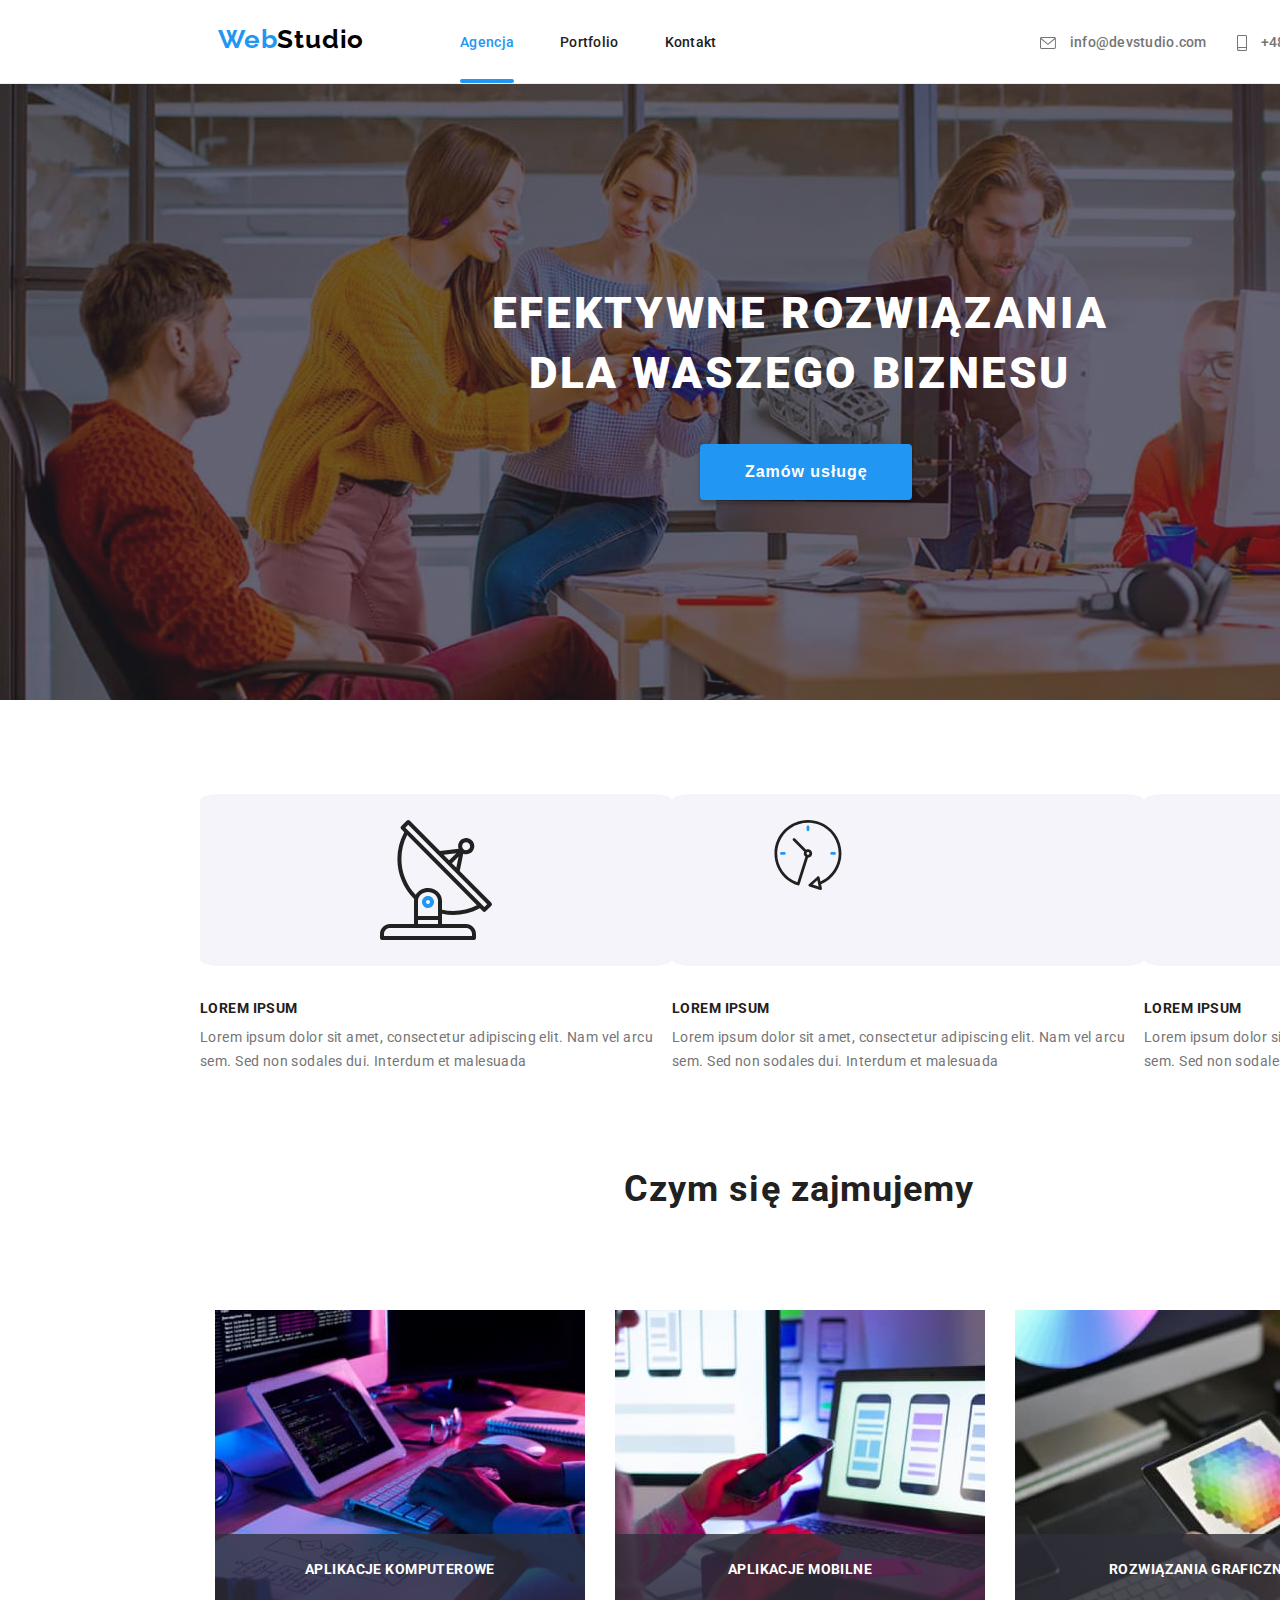
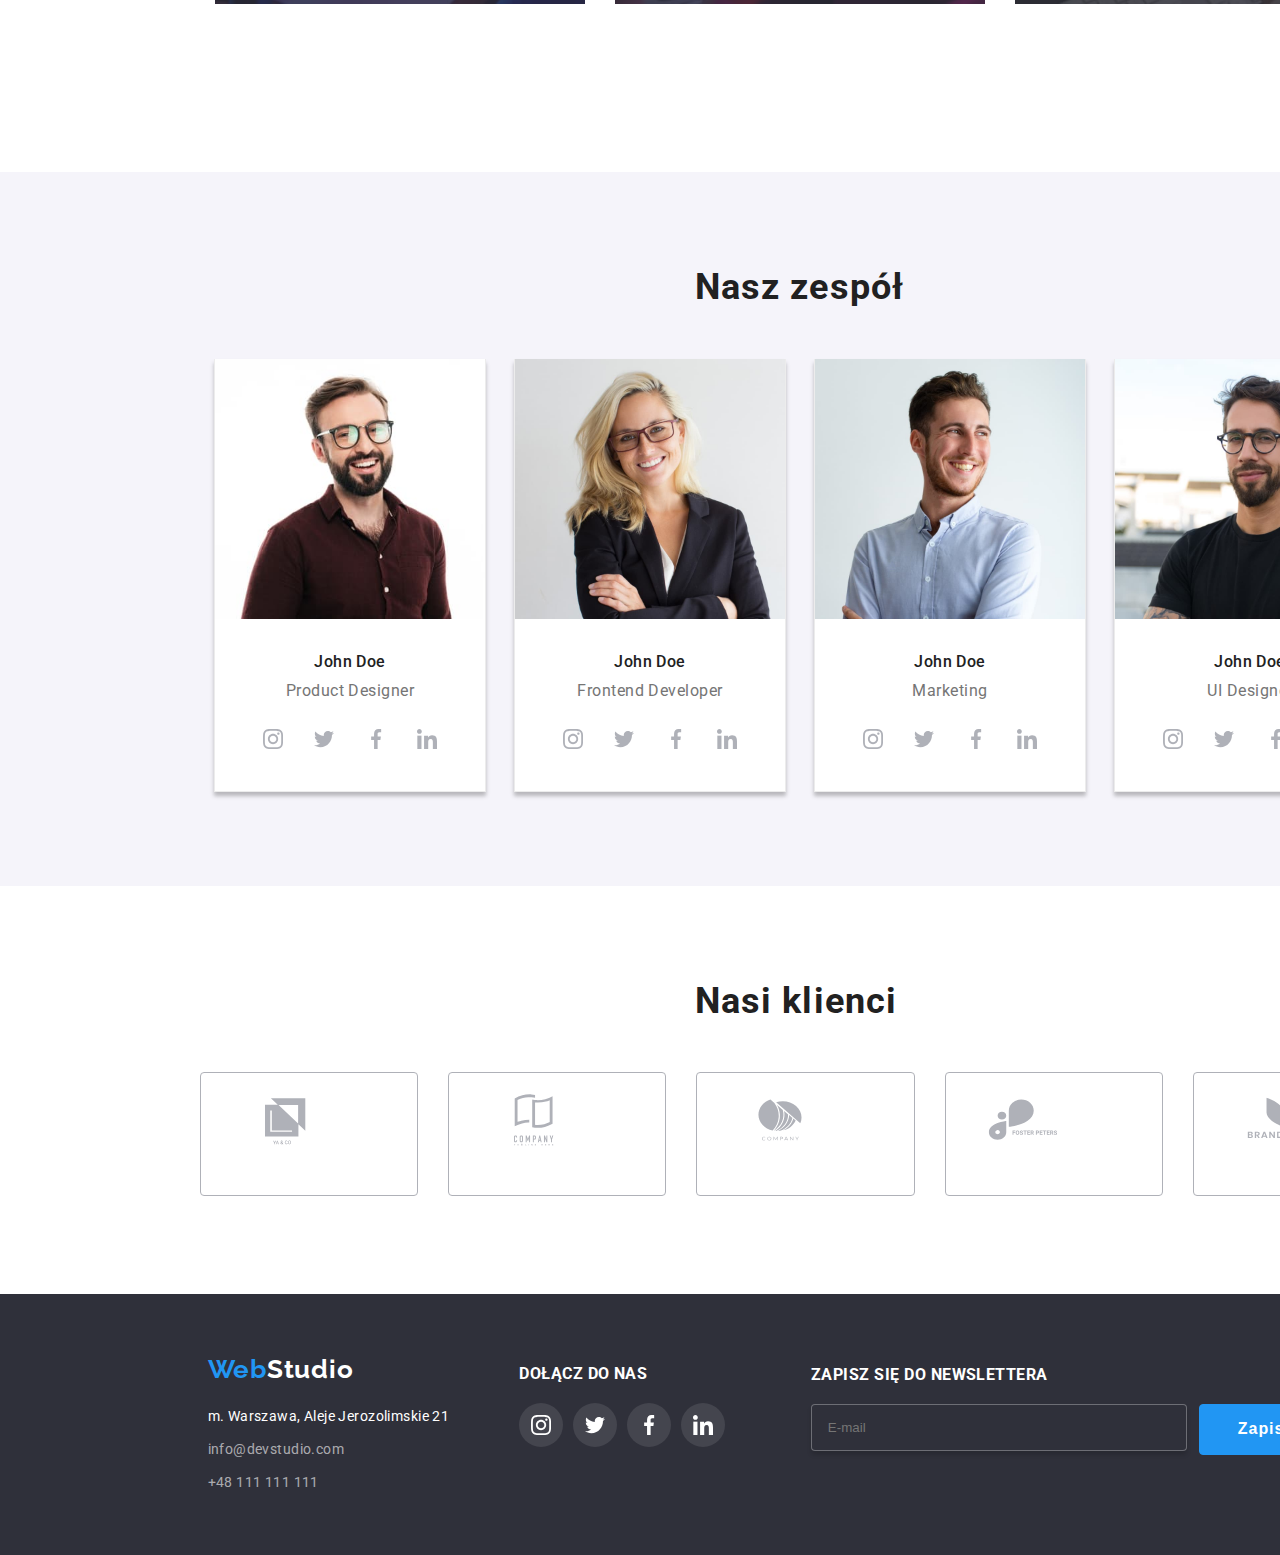
<file: index.html>
<!DOCTYPE html>
<html lang="pl">
  <head>
    <title>Studio</title>
    <link
      rel="stylesheet"
      href="https://cdnjs.cloudflare.com/ajax/libs/modern-normalize/1.1.0/modern-normalize.min.css"
      integrity="sha512-wpPYUAdjBVSE4KJnH1VR1HeZfpl1ub8YT/NKx4PuQ5NmX2tKuGu6U/JRp5y+Y8XG2tV+wKQpNHVUX03MfMFn9Q=="
      crossorigin="anonymous"
      referrerpolicy="no-referrer"
    />
    <link rel="preconnect" href="https://fonts.googleapis.com" />
    <link rel="preconnect" href="https://fonts.gstatic.com" crossorigin />
    <link
      href="https://fonts.googleapis.com/css2?family=Raleway:wght@700&family=Roboto:wght@400;500;700;900&display=swap"
      rel="stylesheet"
    />
    <link rel="stylesheet" href="css/styles.css" />
  </head>
  <body>
    <!-- header -->
    <header class="top">
      <a href="index.html" class="logo"
        ><span class="logo-anterior">Web</span><span class="logo-posterior">Studio</span></a
      >
      <nav>
        <ul class="navigation">
          <li class="active"><a href="index.html">Agencja</a></li>
          <li><a href="portfolio.html">Portfolio</a></li>
          <li><a href="#">Kontakt</a></li>
        </ul>
      </nav>
      <aside class="contact">
        <ul class="contact-botons">
          <li class="icon-and-link">
            <svg width="16px" height="12px">
              <use href="./images/icons.svg#icon-envelope"></use>
            </svg>
            <a class="mail" href="mailto:info@devstidio.com">info@devstudio.com</a>
          </li>
          <li class="icon-and-link">
            <svg width="10px" height="16px">
              <use href="./images/icons.svg#icon-smartphone"></use>
            </svg>
            <a href="tel:+48111111111">+48 111 111 111</a>
          </li>
        </ul>
      </aside>
    </header>

    <!-- header end-->

    <!-- main -->

    <main>
      <!-- main title -->
      <section class="header section">
        <div class="container">
          <h1 class="slogan">efektywne rozwiązania dla waszego biznesu</h1>
          <button data-modal-open type="button" class="click-to-order">Zamów usługę</button>
        </div>
      </section>
      <!-- advantages -->
      <section class="section">
        <div class="container">
          <ul class="adventages">
            <li>
              <svg class="advantages-icon">
                <use href="./images/icons.svg#icon-antenna"></use>
              </svg>
              <h3>LOREM IPSUM</h3>
              <p>
                Lorem ipsum dolor sit amet, consectetur adipiscing elit. Nam vel arcu sem. Sed non
                sodales dui. Interdum et malesuada
              </p>
            </li>
            <li>
              <svg class="advantages-icon">
                <use height="70px" width="70px" href="./images/icons.svg#icon-clock"></use>
              </svg>
              <h3>LOREM IPSUM</h3>
              <p>
                Lorem ipsum dolor sit amet, consectetur adipiscing elit. Nam vel arcu sem. Sed non
                sodales dui. Interdum et malesuada
              </p>
            </li>
            <li>
              <svg class="advantages-icon">
                <use href="./images/icons.svg#icon-diagram"></use>
              </svg>
              <h3>LOREM IPSUM</h3>
              <p>
                Lorem ipsum dolor sit amet, consectetur adipiscing elit. Nam vel arcu sem. Sed non
                sodales dui. Interdum et malesuada
              </p>
            </li>
            <li>
              <svg class="advantages-icon">
                <use href="./images/icons.svg#icon-astronaut"></use>
              </svg>
              <h3>LOREM IPSUM</h3>
              <p>
                Lorem ipsum dolor sit amet, consectetur adipiscing elit. Nam vel arcu sem. Sed non
                sodales dui. Interdum et malesuada
              </p>
            </li>
          </ul>

          <!-- what do we do -->

          <h2 class="what-do-we-do">Czym się zajmujemy</h2>
          <ul class="what-do-we-do-list">
            <li>
              <img
                width="370"
                height="294"
                src="images/boxone.jpg"
                alt="photo of a person typing on a keyboard"
              />
              <h3>Aplikacje komputerowe</h3>
            </li>
            <li>
              <img
                width="370"
                height="294"
                src="images/boxtwo.jpg"
                alt="a person holding a mobile phone and searching for mobile phones on a laptop"
              />
              <h3>Aplikacje mobilne</h3>
            </li>
            <li>
              <img
                width="370"
                height="294"
                src="images/boxthree.jpg"
                alt="a person choosing colors on a tablet"
              />
              <h3>Rozwiązania graficzne</h3>
            </li>
          </ul>
        </div>
      </section>

      <!-- our team -->

      <section class="our-team section">
        <div class="container">
          <h2 class="our-team-title">Nasz zespół</h2>
          <ul class="our-team-list">
            <li>
              <figure>
                <img
                  width="270"
                  height="260"
                  src="images/imgteamcardone.jpg"
                  alt="John Doe's picture"
                />
                <figcaption class="team-member">
                  <h3>John Doe</h3>
                  <span>Product Designer</span>
                </figcaption>
                <ul class="social-media-list">
                  <li>
                    <svg width="20px" height="20px">
                      <use href="./images/icons.svg#icon-instagram"></use>
                    </svg>
                  </li>
                  <li>
                    <svg width="20px" height="20px">
                      <use href="./images/icons.svg#icon-twitter"></use>
                    </svg>
                  </li>
                  <li>
                    <svg width="20px" height="20px">
                      <use href="./images/icons.svg#icon-facebook"></use>
                    </svg>
                  </li>
                  <li>
                    <svg width="20px" height="20px">
                      <use href="./images/icons.svg#icon-linkedin"></use>
                    </svg>
                  </li>
                </ul>
              </figure>
            </li>
            <li>
              <figure>
                <img
                  width="270"
                  height="260"
                  src="images/imgteamcardtwo.jpg"
                  alt="John Doe's picture"
                />
                <figcaption class="team-member">
                  <h3>John Doe</h3>
                  <span>Frontend Developer</span>
                </figcaption>
                <ul class="social-media-list">
                  <li>
                    <svg width="20px" height="20px">
                      <use href="./images/icons.svg#icon-instagram"></use>
                    </svg>
                  </li>
                  <li>
                    <svg width="20px" height="20px">
                      <use href="./images/icons.svg#icon-twitter"></use>
                    </svg>
                  </li>
                  <li>
                    <svg width="20px" height="20px">
                      <use href="./images/icons.svg#icon-facebook"></use>
                    </svg>
                  </li>
                  <li>
                    <svg width="20px" height="20px">
                      <use href="./images/icons.svg#icon-linkedin"></use>
                    </svg>
                  </li>
                </ul>
              </figure>
            </li>
            <li>
              <figure>
                <img
                  width="270"
                  height="260"
                  src="images/imgteamcardthree.jpg"
                  alt="John Doe's picture"
                />
                <figcaption class="team-member">
                  <h3>John Doe</h3>
                  <span>Marketing</span>
                </figcaption>
                <ul class="social-media-list">
                  <li>
                    <svg width="20px" height="20px">
                      <use href="./images/icons.svg#icon-instagram"></use>
                    </svg>
                  </li>
                  <li>
                    <svg width="20px" height="20px">
                      <use href="./images/icons.svg#icon-twitter"></use>
                    </svg>
                  </li>
                  <li>
                    <svg width="20px" height="20px">
                      <use href="./images/icons.svg#icon-facebook"></use>
                    </svg>
                  </li>
                  <li>
                    <svg width="20px" height="20px">
                      <use href="./images/icons.svg#icon-linkedin"></use>
                    </svg>
                  </li>
                </ul>
              </figure>
            </li>
            <li>
              <figure>
                <img
                  width="270"
                  height="260"
                  src="images/imgteamcardfour.jpg"
                  alt="John Doe's picture"
                />
                <figcaption class="team-member">
                  <h3>John Doe</h3>
                  <span>UI Designer</span>
                </figcaption>
                <ul class="social-media-list">
                  <li>
                    <svg width="20px" height="20px">
                      <use href="./images/icons.svg#icon-instagram"></use>
                    </svg>
                  </li>
                  <li>
                    <svg width="20px" height="20px">
                      <use href="./images/icons.svg#icon-twitter"></use>
                    </svg>
                  </li>
                  <li>
                    <svg width="20px" height="20px">
                      <use href="./images/icons.svg#icon-facebook"></use>
                    </svg>
                  </li>
                  <li>
                    <svg width="20px" height="20px">
                      <use href="./images/icons.svg#icon-linkedin"></use>
                    </svg>
                  </li>
                </ul>
              </figure>
            </li>
          </ul>
        </div>
      </section>
    </main>
    <!-- our team end -->
    <!-- our clients -->
    <section class="section">
      <div class="container">
        <h2 class="our-clients-title">Nasi klienci</h2>
        <ul class="our-clients-list">
          <li>
            <svg class="our-clients-icon">
              <use width="106px" height="60px" href="./images/icons.svg#icon-logo1"></use>
            </svg>
          </li>
          <li>
            <svg class="our-clients-icon">
              <use width="106px" height="60px" href="./images/icons.svg#icon-logo2"></use>
            </svg>
          </li>
          <li>
            <svg class="our-clients-icon">
              <use width="106px" height="60px" href="./images/icons.svg#icon-logo3"></use>
            </svg>
          </li>
          <li>
            <svg class="our-clients-icon">
              <use width="106px" height="60px" href="./images/icons.svg#icon-logo4"></use>
            </svg>
          </li>
          <li>
            <svg class="our-clients-icon">
              <use width="106px" height="60px" href="./images/icons.svg#icon-logo5"></use>
            </svg>
          </li>
          <li>
            <svg class="our-clients-icon">
              <use width="106px" height="60px" href="./images/icons.svg#icon-logo6"></use>
            </svg>
          </li>
        </ul>
      </div>
    </section>
    <!-- footer -->
    <footer class="footnote">
      <div class="container footnote-organizer">
        <div class="bottom-left">
          <div class="logo-bottom">
            <a href="index.html"
              ><span class="logo-anterior">Web</span><span class="logo-posterior-prim">Studio</span>
            </a>
          </div>
          <address class="address-bottom">
            <ul>
              <li class="headquarters">m. Warszawa, Aleje Jerozolimskie 21</li>
              <li class="mail-bottom">
                <a href="mailto:info@devstidio.com">info@devstudio.com</a>
              </li>
              <li><a href="tel:+48111111111">+48 111 111 111</a></li>
            </ul>
          </address>
        </div>
        <div class="social-media-bottom">
          <h3 class="social-media-bottom-title">dołącz do nas</h3>
          <ul class="social-media-list-bottom">
            <li>
              <svg width="20px" height="20px">
                <use href="./images/icons.svg#icon-instagram"></use>
              </svg>
            </li>
            <li>
              <svg width="20px" height="20px">
                <use href="./images/icons.svg#icon-twitter"></use>
              </svg>
            </li>
            <li>
              <svg width="20px" height="20px">
                <use href="./images/icons.svg#icon-facebook"></use>
              </svg>
            </li>
            <li>
              <svg width="20px" height="20px">
                <use href="./images/icons.svg#icon-linkedin"></use>
              </svg>
            </li>
          </ul>
        </div>
        <div class="footer-newsletter">
          <form class="newsletter">
            <div>
              <label for="nlemail" class="social-media-bottom-title"
                >Zapisz się do newslettera
                <input type="email" name="email" placeholder="E-mail" id="nlemail" />
              </label>
            </div>
            <div>
              <button type="button" class="click-to-subscribe">
                Zapisz się
                <span>
                  <svg width="24px" height="24px">
                    <use href="./images/icons.svg#icon-send"></use>
                  </svg>
                </span>
              </button>
            </div>
          </form>
        </div>
      </div>
    </footer>
    <!-- end of footer -->
    <!-- modal and backdrop -->
    <div class="is-hidden backdrop" data-modal>
      <div class="modal">
        <button type="button" data-modal-close class="modal-button">&times;</button>
        <h3>Zostaw swoje dane w formularzu poniżej</h3>
        <form class="modal-form">
          <label for="name">
            Imię
            <input type="text" name="name" id="name" />
            <svg width="18px" height="18px" class="modal-form-svg">
              <use href="./images/icons.svg#icon-mepel"></use>
            </svg>
          </label>
          <label for="tel">
            Telefon
            <input type="tel" name="phone_number" id="tel" />
            <svg width="18px" height="18px" class="modal-form-svg">
              <use href="./images/icons.svg#icon-mobilephone"></use>
            </svg>
          </label>
          <label for="email">
            Email
            <input type="email" name="email" id="email" />
            <svg width="18px" height="18px" class="modal-form-svg">
              <use href="./images/icons.svg#icon-email"></use>
            </svg>
          </label>
          <label for="feedback">
            >Komentarz
            <textarea
              name="feedback"
              rows="7"
              placeholder="Wprowadź tekst"
              id="feedback"
            ></textarea>
          </label>
          <div class="terms-and-conditions">
            <label class="modal-checkbox" for="checked">
              <input type="checkbox" name="checkbox" id="checked" />
              <svg width="16px" height="15px" class="checkbox-checked">
                <use href="./images/icons.svg#icon-check"></use>
              </svg>
            </label>
            <span>
              Oświadczam iż akceptuję <a href="#">Regulamin</a> i
              <a href="#">Politykę Prywatności</a>.
            </span>
          </div>
          <button type="submit" class="button-send">Wyślij</button>
        </form>
      </div>
    </div>
    <!-- end of modal and backdrop -->
    <script src="./js/modal.js"></script>
  </body>
</html>
</file>
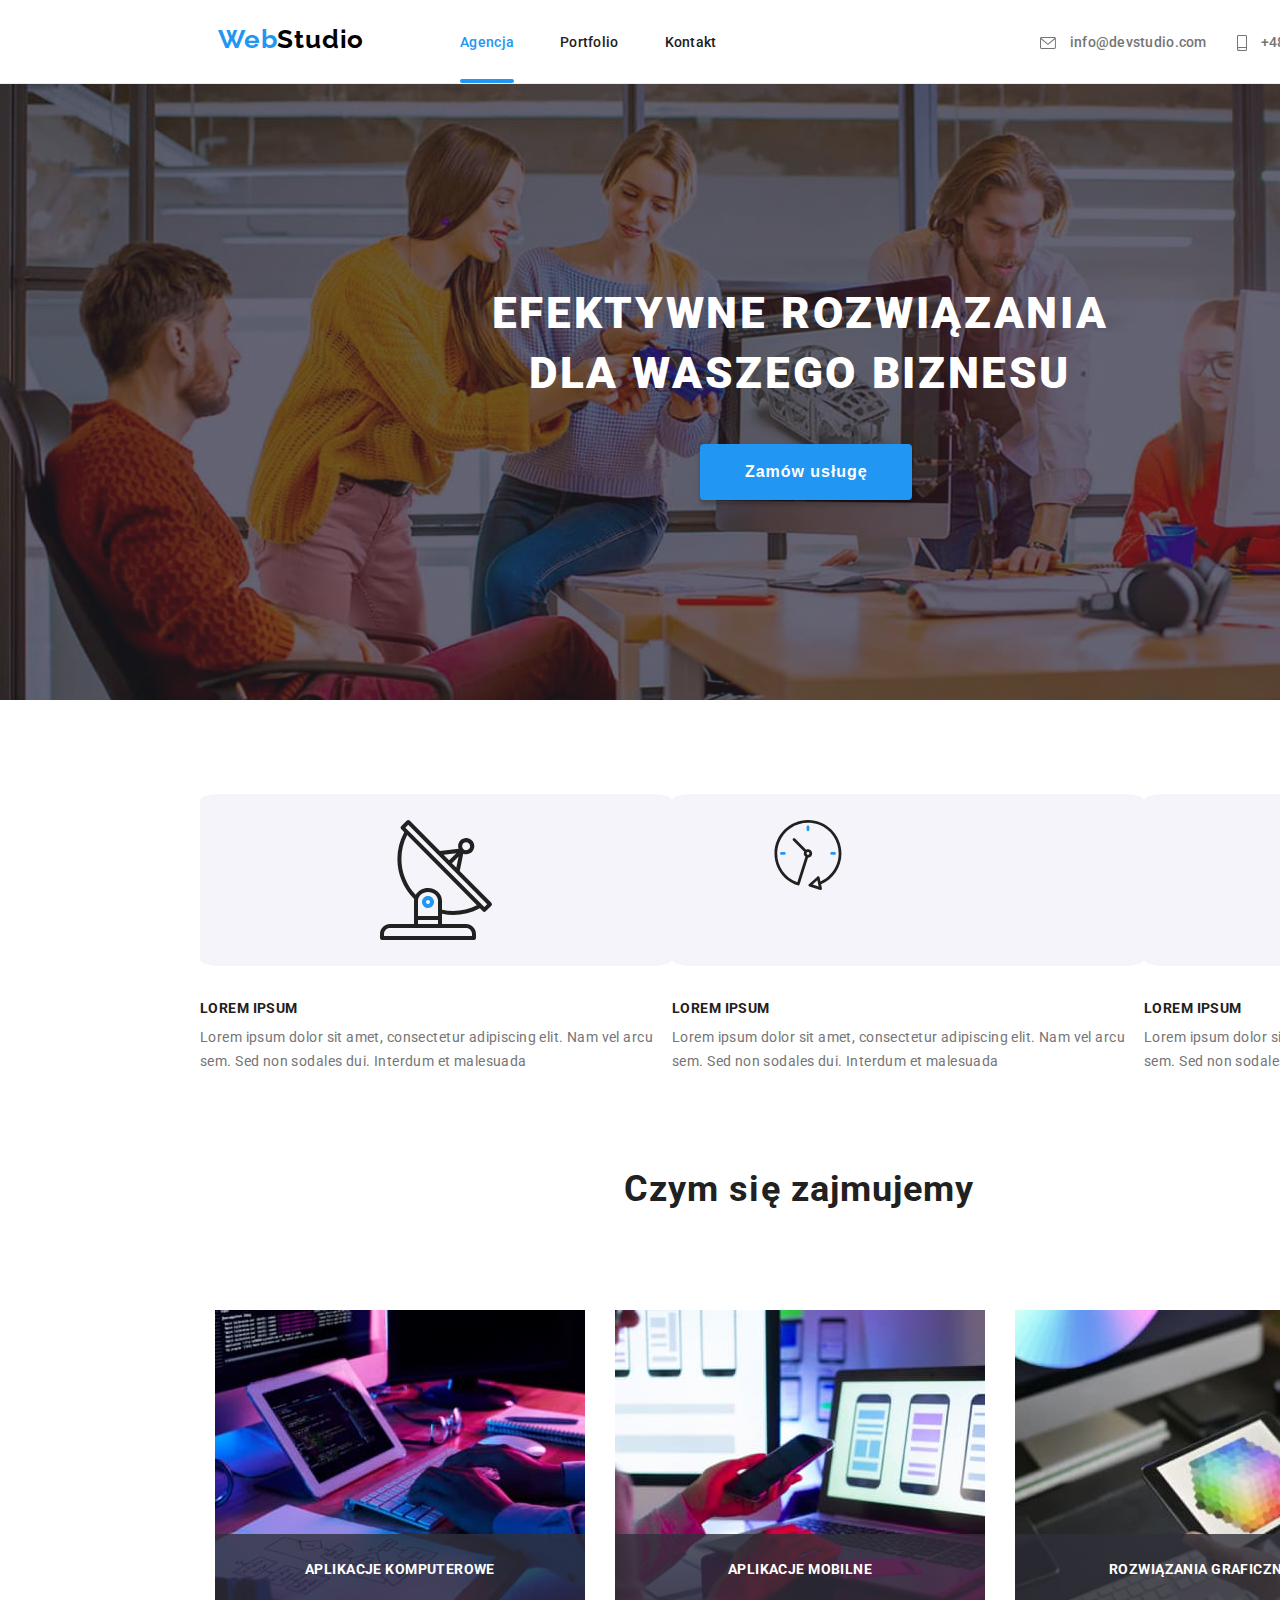
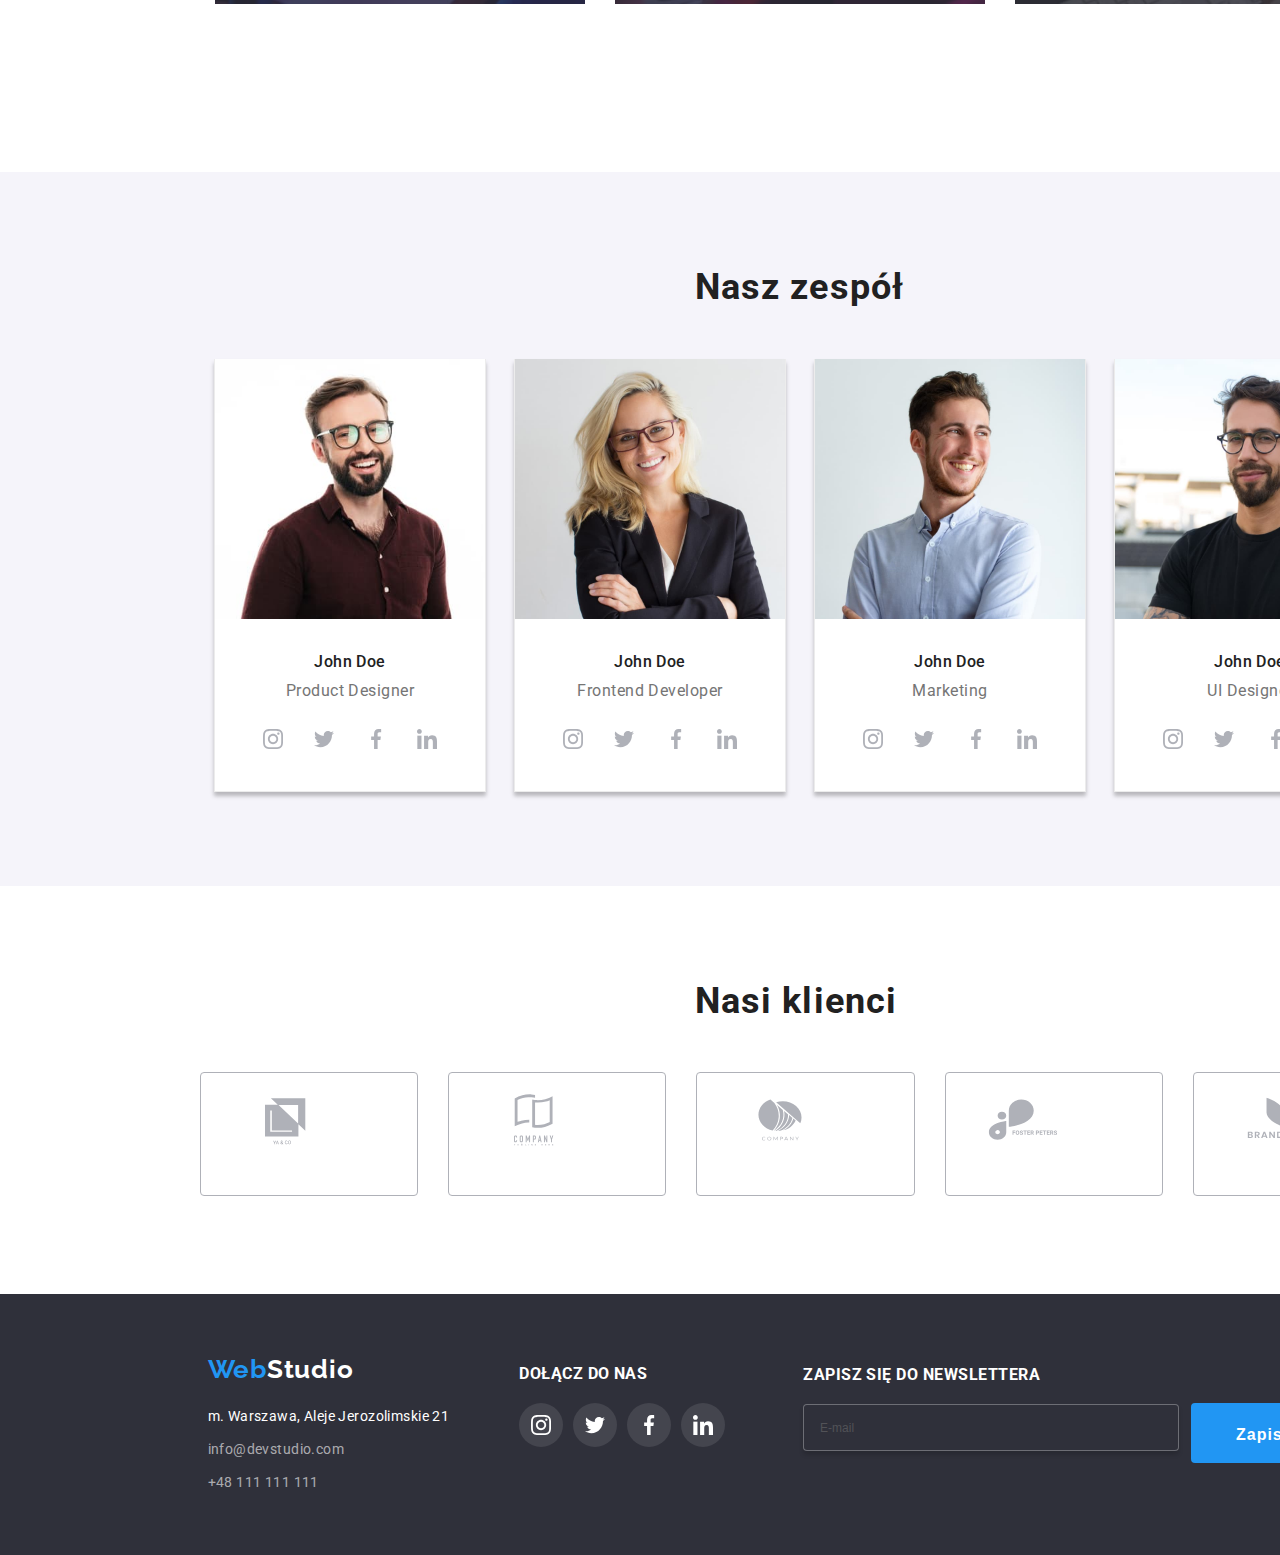
<file: goit-markup-hw-06_backup/index.html>
<!DOCTYPE html>
<html lang="pl">
  <head>
    <title>Studio</title>
    <link
      rel="stylesheet"
      href="https://cdnjs.cloudflare.com/ajax/libs/modern-normalize/1.1.0/modern-normalize.min.css"
      integrity="sha512-wpPYUAdjBVSE4KJnH1VR1HeZfpl1ub8YT/NKx4PuQ5NmX2tKuGu6U/JRp5y+Y8XG2tV+wKQpNHVUX03MfMFn9Q=="
      crossorigin="anonymous"
      referrerpolicy="no-referrer"
    />
    <link rel="preconnect" href="https://fonts.googleapis.com" />
    <link rel="preconnect" href="https://fonts.gstatic.com" crossorigin />
    <link
      href="https://fonts.googleapis.com/css2?family=Raleway:wght@700&family=Roboto:wght@400;500;700;900&display=swap"
      rel="stylesheet"
    />
    <link rel="stylesheet" href="css/styles.css" />
  </head>
  <body>
    <!-- header -->
    <header class="top">
      <a href="index.html" class="logo"
        ><span class="logo-anterior">Web</span><span class="logo-posterior">Studio</span></a
      >
      <nav>
        <ul class="navigation">
          <li class="active"><a href="index.html">Agencja</a></li>
          <li><a href="portfolio.html">Portfolio</a></li>
          <li><a href="#">Kontakt</a></li>
        </ul>
      </nav>
      <aside class="contact">
        <ul class="contact-botons">
          <li class="icon-and-link">
            <svg width="16px" height="12px">
              <use href="./images/icons.svg#icon-envelope"></use>
            </svg>
            <a class="mail" href="mailto:info@devstidio.com">info@devstudio.com</a>
          </li>
          <li class="icon-and-link">
            <svg width="10px" height="16px">
              <use href="./images/icons.svg#icon-smartphone"></use>
            </svg>
            <a href="tel:+48111111111">+48 111 111 111</a>
          </li>
        </ul>
      </aside>
    </header>

    <!-- header end-->

    <!-- main -->

    <main>
      <!-- main title -->
      <section class="header section">
        <div class="container">
          <h1 class="slogan">efektywne rozwiązania dla waszego biznesu</h1>
          <button data-modal-open type="button" class="click-to-order">Zamów usługę</button>
        </div>
      </section>
      <!-- advantages -->
      <section class="section">
        <div class="container">
          <ul class="adventages">
            <li>
              <svg class="advantages-icon">
                <use href="./images/icons.svg#icon-antenna"></use>
              </svg>
              <h3>LOREM IPSUM</h3>
              <p>
                Lorem ipsum dolor sit amet, consectetur adipiscing elit. Nam vel arcu sem. Sed non
                sodales dui. Interdum et malesuada
              </p>
            </li>
            <li>
              <svg class="advantages-icon">
                <use height="70px" width="70px" href="./images/icons.svg#icon-clock"></use>
              </svg>
              <h3>LOREM IPSUM</h3>
              <p>
                Lorem ipsum dolor sit amet, consectetur adipiscing elit. Nam vel arcu sem. Sed non
                sodales dui. Interdum et malesuada
              </p>
            </li>
            <li>
              <svg class="advantages-icon">
                <use href="./images/icons.svg#icon-diagram"></use>
              </svg>
              <h3>LOREM IPSUM</h3>
              <p>
                Lorem ipsum dolor sit amet, consectetur adipiscing elit. Nam vel arcu sem. Sed non
                sodales dui. Interdum et malesuada
              </p>
            </li>
            <li>
              <svg class="advantages-icon">
                <use href="./images/icons.svg#icon-astronaut"></use>
              </svg>
              <h3>LOREM IPSUM</h3>
              <p>
                Lorem ipsum dolor sit amet, consectetur adipiscing elit. Nam vel arcu sem. Sed non
                sodales dui. Interdum et malesuada
              </p>
            </li>
          </ul>

          <!-- what do we do -->

          <h2 class="what-do-we-do">Czym się zajmujemy</h2>
          <ul class="what-do-we-do-list">
            <li>
              <img
                width="370"
                height="294"
                src="images/boxone.jpg"
                alt="photo of a person typing on a keyboard"
              />
              <h3>Aplikacje komputerowe</h3>
            </li>
            <li>
              <img
                width="370"
                height="294"
                src="images/boxtwo.jpg"
                alt="a person holding a mobile phone and searching for mobile phones on a laptop"
              />
              <h3>Aplikacje mobilne</h3>
            </li>
            <li>
              <img
                width="370"
                height="294"
                src="images/boxthree.jpg"
                alt="a person choosing colors on a tablet"
              />
              <h3>Rozwiązania graficzne</h3>
            </li>
          </ul>
        </div>
      </section>

      <!-- our team -->

      <section class="our-team section">
        <div class="container">
          <h2 class="our-team-title">Nasz zespół</h2>
          <ul class="our-team-list">
            <li>
              <figure>
                <img
                  width="270"
                  height="260"
                  src="images/imgteamcardone.jpg"
                  alt="John Doe's picture"
                />
                <figcaption class="team-member">
                  <h3>John Doe</h3>
                  <span>Product Designer</span>
                </figcaption>
                <ul class="social-media-list">
                  <li>
                    <svg width="20px" height="20px">
                      <use href="./images/icons.svg#icon-instagram"></use>
                    </svg>
                  </li>
                  <li>
                    <svg width="20px" height="20px">
                      <use href="./images/icons.svg#icon-twitter"></use>
                    </svg>
                  </li>
                  <li>
                    <svg width="20px" height="20px">
                      <use href="./images/icons.svg#icon-facebook"></use>
                    </svg>
                  </li>
                  <li>
                    <svg width="20px" height="20px">
                      <use href="./images/icons.svg#icon-linkedin"></use>
                    </svg>
                  </li>
                </ul>
              </figure>
            </li>
            <li>
              <figure>
                <img
                  width="270"
                  height="260"
                  src="images/imgteamcardtwo.jpg"
                  alt="John Doe's picture"
                />
                <figcaption class="team-member">
                  <h3>John Doe</h3>
                  <span>Frontend Developer</span>
                </figcaption>
                <ul class="social-media-list">
                  <li>
                    <svg width="20px" height="20px">
                      <use href="./images/icons.svg#icon-instagram"></use>
                    </svg>
                  </li>
                  <li>
                    <svg width="20px" height="20px">
                      <use href="./images/icons.svg#icon-twitter"></use>
                    </svg>
                  </li>
                  <li>
                    <svg width="20px" height="20px">
                      <use href="./images/icons.svg#icon-facebook"></use>
                    </svg>
                  </li>
                  <li>
                    <svg width="20px" height="20px">
                      <use href="./images/icons.svg#icon-linkedin"></use>
                    </svg>
                  </li>
                </ul>
              </figure>
            </li>
            <li>
              <figure>
                <img
                  width="270"
                  height="260"
                  src="images/imgteamcardthree.jpg"
                  alt="John Doe's picture"
                />
                <figcaption class="team-member">
                  <h3>John Doe</h3>
                  <span>Marketing</span>
                </figcaption>
                <ul class="social-media-list">
                  <li>
                    <svg width="20px" height="20px">
                      <use href="./images/icons.svg#icon-instagram"></use>
                    </svg>
                  </li>
                  <li>
                    <svg width="20px" height="20px">
                      <use href="./images/icons.svg#icon-twitter"></use>
                    </svg>
                  </li>
                  <li>
                    <svg width="20px" height="20px">
                      <use href="./images/icons.svg#icon-facebook"></use>
                    </svg>
                  </li>
                  <li>
                    <svg width="20px" height="20px">
                      <use href="./images/icons.svg#icon-linkedin"></use>
                    </svg>
                  </li>
                </ul>
              </figure>
            </li>
            <li>
              <figure>
                <img
                  width="270"
                  height="260"
                  src="images/imgteamcardfour.jpg"
                  alt="John Doe's picture"
                />
                <figcaption class="team-member">
                  <h3>John Doe</h3>
                  <span>UI Designer</span>
                </figcaption>
                <ul class="social-media-list">
                  <li>
                    <svg width="20px" height="20px">
                      <use href="./images/icons.svg#icon-instagram"></use>
                    </svg>
                  </li>
                  <li>
                    <svg width="20px" height="20px">
                      <use href="./images/icons.svg#icon-twitter"></use>
                    </svg>
                  </li>
                  <li>
                    <svg width="20px" height="20px">
                      <use href="./images/icons.svg#icon-facebook"></use>
                    </svg>
                  </li>
                  <li>
                    <svg width="20px" height="20px">
                      <use href="./images/icons.svg#icon-linkedin"></use>
                    </svg>
                  </li>
                </ul>
              </figure>
            </li>
          </ul>
        </div>
      </section>
    </main>
    <!-- our team end -->
    <!-- our clients -->
    <section class="section">
      <div class="container">
        <h2 class="our-clients-title">Nasi klienci</h2>
        <ul class="our-clients-list">
          <li>
            <svg class="our-clients-icon">
              <use width="106px" height="60px" href="./images/icons.svg#icon-logo1"></use>
            </svg>
          </li>
          <li>
            <svg class="our-clients-icon">
              <use width="106px" height="60px" href="./images/icons.svg#icon-logo2"></use>
            </svg>
          </li>
          <li>
            <svg class="our-clients-icon">
              <use width="106px" height="60px" href="./images/icons.svg#icon-logo3"></use>
            </svg>
          </li>
          <li>
            <svg class="our-clients-icon">
              <use width="106px" height="60px" href="./images/icons.svg#icon-logo4"></use>
            </svg>
          </li>
          <li>
            <svg class="our-clients-icon">
              <use width="106px" height="60px" href="./images/icons.svg#icon-logo5"></use>
            </svg>
          </li>
          <li>
            <svg class="our-clients-icon">
              <use width="106px" height="60px" href="./images/icons.svg#icon-logo6"></use>
            </svg>
          </li>
        </ul>
      </div>
    </section>
    <!-- footer -->
    <footer class="footnote">
      <div class="container footnote-organizer">
        <div class="bottom-left">
          <div class="logo-bottom">
            <a href="index.html"
              ><span class="logo-anterior">Web</span><span class="logo-posterior-prim">Studio</span>
            </a>
          </div>
          <address class="address-bottom">
            <ul>
              <li class="headquarters">m. Warszawa, Aleje Jerozolimskie 21</li>
              <li class="mail-bottom">
                <a href="mailto:info@devstidio.com">info@devstudio.com</a>
              </li>
              <li><a href="tel:+48111111111">+48 111 111 111</a></li>
            </ul>
          </address>
        </div>
        <div class="social-media-bottom">
          <h3 class="social-media-bottom-title">dołącz do nas</h3>
          <ul class="social-media-list-bottom">
            <li>
              <svg width="20px" height="20px">
                <use href="./images/icons.svg#icon-instagram"></use>
              </svg>
            </li>
            <li>
              <svg width="20px" height="20px">
                <use href="./images/icons.svg#icon-twitter"></use>
              </svg>
            </li>
            <li>
              <svg width="20px" height="20px">
                <use href="./images/icons.svg#icon-facebook"></use>
              </svg>
            </li>
            <li>
              <svg width="20px" height="20px">
                <use href="./images/icons.svg#icon-linkedin"></use>
              </svg>
            </li>
          </ul>
        </div>
        <div class="footer-newsletter">
          <div>
            <form class="newsletter">
              <label class="social-media-bottom-title"
                >Zapisz się do newslettera
                <input type="email" name="email" placeholder="E-mail" />
              </label>
            </form>
          </div>
          <div>
            <button type="button" class="click-to-subscribe">
              Zapisz się
              <span>
                <svg width="24px" height="24px">
                  <use href="./images/icons.svg#icon-send"></use>
                </svg>
              </span>
            </button>
          </div>
        </div>
      </div>
    </footer>
    <!-- end of footer -->
    <!-- modal and backdrop -->
    <div class="is-hidden backdrop" data-modal>
      <div class="modal">
        <button type="button" data-modal-close class="modal-button">&times;</button>
        <h3>Zostaw swoje dane w formularzu poniżej</h3>
        <form class="modal-form">
          <label>
            Imię
            <input type="text" name="name" />
            <svg width="18px" height="18px">
              <use href="./images/icons.svg#icon-mepel"></use>
            </svg>
          </label>
          <label>
            Telefon
            <input type="tel" name="phone_number" />
            <svg width="18px" height="18px">
              <use href="./images/icons.svg#icon-mobilephone"></use>
            </svg>
          </label>
          <label>
            Email
            <input type="email" name="email" />
            <svg width="18px" height="18px">
              <use href="./images/icons.svg#icon-email"></use>
            </svg>
          </label>
          <label
            >Komentarz
            <textarea name="feedback" rows="8" placeholder="Wprowadź tekst"> </textarea>
          </label>
        </form>
        <div class="terms-and-conditions">
          <svg width="16px" height="15px">
            <use href="./images/icons.svg#icon-checkbox"></use>
          </svg>
          <p>
            Oświadczam iż akceptuję <a href="#">Regulamin</a> i
            <a href="#">Politykę Prywatności</a>.
          </p>
        </div>
        <button type="button" class="button-send">Wyślij</button>
      </div>
    </div>
    <!-- end of modal and backdrop -->
    <script src="./js/modal.js"></script>
  </body>
</html>
</file>
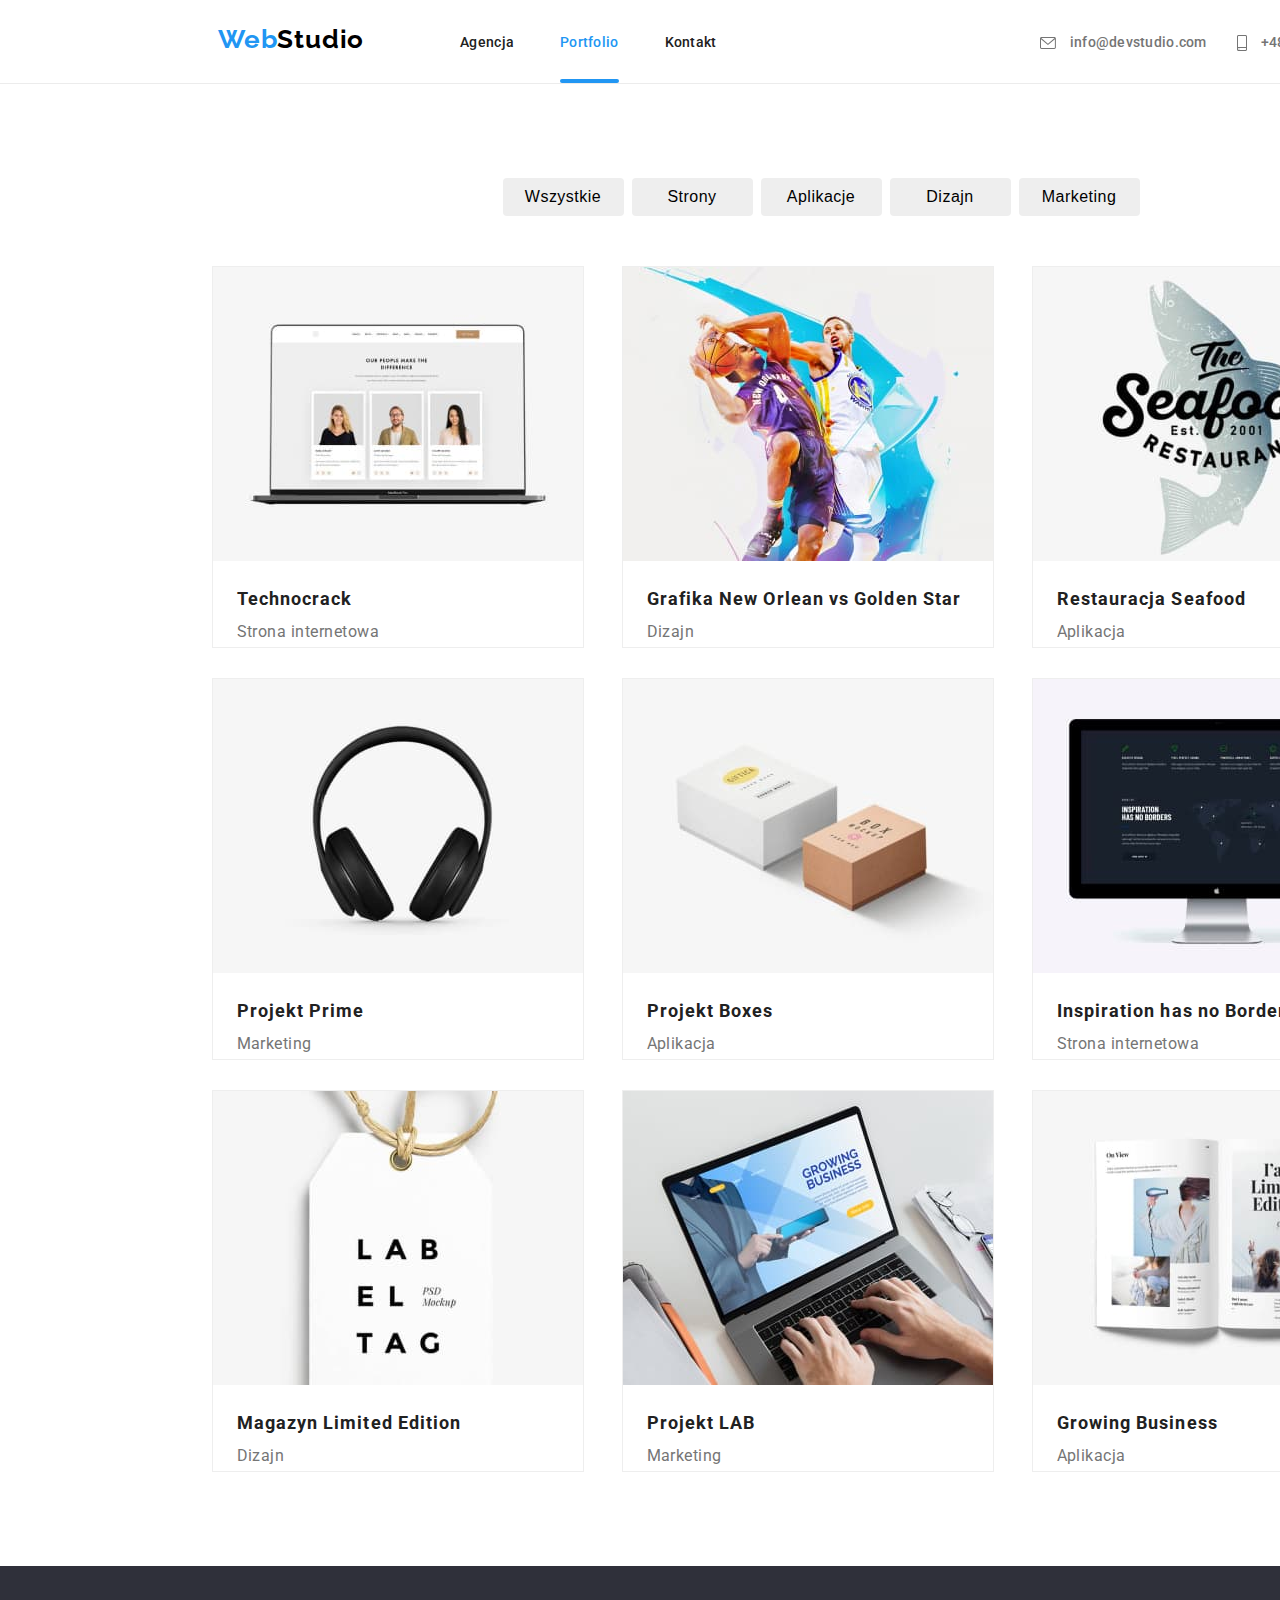
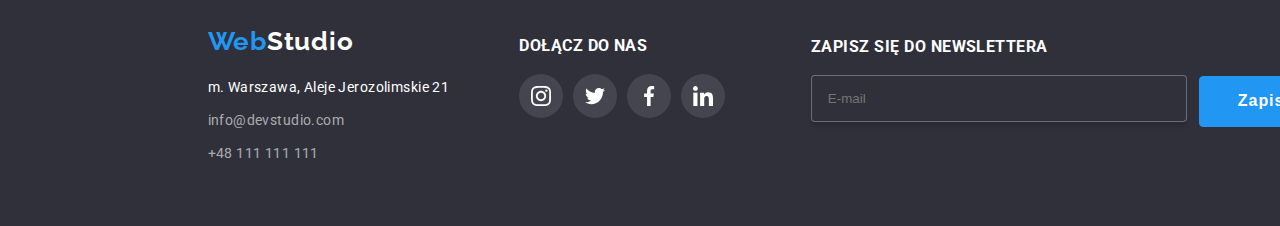
<file: portfolio.html>
<!DOCTYPE html>
<html lang="pl">
  <head>
    <title>Portfolio</title>
    <link
      rel="stylesheet"
      href="https://cdnjs.cloudflare.com/ajax/libs/modern-normalize/1.1.0/modern-normalize.min.css"
      integrity="sha512-wpPYUAdjBVSE4KJnH1VR1HeZfpl1ub8YT/NKx4PuQ5NmX2tKuGu6U/JRp5y+Y8XG2tV+wKQpNHVUX03MfMFn9Q=="
      crossorigin="anonymous"
      referrerpolicy="no-referrer"
    />
    <link
      rel="stylesheet"
      href="https://cdnjs.cloudflare.com/ajax/libs/modern-normalize/1.1.0/modern-normalize.min.css"
      integrity="sha512-wpPYUAdjBVSE4KJnH1VR1HeZfpl1ub8YT/NKx4PuQ5NmX2tKuGu6U/JRp5y+Y8XG2tV+wKQpNHVUX03MfMFn9Q=="
      crossorigin="anonymous"
      referrerpolicy="no-referrer"
    />
    <link rel="preconnect" href="https://fonts.googleapis.com" />
    <link rel="preconnect" href="https://fonts.gstatic.com" crossorigin />
    <link
      href="https://fonts.googleapis.com/css2?family=Raleway:wght@700&family=Roboto:wght@400;500;700;900&display=swap"
      rel="stylesheet"
    />
    <link rel="stylesheet" href="css/styles.css" />
  </head>
  <body>
    <!-- header -->
    <header class="top">
      <a href="index.html" class="logo"
        ><span class="logo-anterior">Web</span><span class="logo-posterior">Studio</span></a
      >
      <nav>
        <ul class="navigation">
          <li><a href="index.html">Agencja</a></li>
          <li class="active"><a href="portfolio.html">Portfolio</a></li>
          <li><a href="#">Kontakt</a></li>
        </ul>
      </nav>
      <aside class="contact">
        <ul class="contact-botons">
          <li class="icon-and-link">
            <svg width="16px" height="12px">
              <use href="./images/icons.svg#icon-envelope"></use>
            </svg>
            <a class="mail" href="mailto:info@devstidio.com">info@devstudio.com</a>
          </li>
          <li class="icon-and-link">
            <svg width="10px" height="16px">
              <use href="./images/icons.svg#icon-smartphone"></use>
            </svg>
            <a href="tel:+48111111111">+48 111 111 111</a>
          </li>
        </ul>
      </aside>
    </header>

    <!-- header end-->

    <!-- main -->
    <main>
      <!-- filters -->
      <section class="portfolio-button-projects section">
        <div class="container">
          <ul class="portfolio-button-list">
            <li><button type="button">Wszystkie</button></li>
            <li><button type="button">Strony</button></li>
            <li><button type="button">Aplikacje</button></li>
            <li><button type="button">Dizajn</button></li>
            <li><button type="button">Marketing</button></li>
          </ul>
          <!-- projects -->
          <ul class="projects-list">
            <li>
              <figure>
                <div class="projects-card-overlay">
                  <img
                    width="370"
                    height="294"
                    src="images/projectone.jpg"
                    alt="laptop showing three profiles"
                  />
                  <p>
                    Technocrack jest popularną platformą wykorzystywaną do rozpowszechniania
                    koronawirusa. Firmy wykorzystują tę platformę do celów szpiegowskich i ataków na
                    niezabezpieczone serwery konkurencji
                  </p>
                </div>
                <figcaption>
                  <h3>Technocrack</h3>
                  <span>Strona internetowa</span>
                </figcaption>
              </figure>
            </li>
            <li>
              <figure>
                <div class="projects-card-overlay">
                  <img
                    width="370"
                    height="294"
                    src="images/projecttwo.jpg"
                    alt="basketball players"
                  />
                  <p>
                    Technocrack jest popularną platformą wykorzystywaną do rozpowszechniania
                    koronawirusa. Firmy wykorzystują tę platformę do celów szpiegowskich i ataków na
                    niezabezpieczone serwery konkurencji
                  </p>
                </div>
                <figcaption>
                  <h3>Grafika New Orlean vs Golden Star</h3>
                  <span>Dizajn</span>
                </figcaption>
              </figure>
            </li>
            <li>
              <figure>
                <div class="projects-card-overlay">
                  <img
                    width="370"
                    height="294"
                    src="images/projectthree.jpg"
                    alt="seafood restaurant's logo"
                  />
                  <p>
                    Technocrack jest popularną platformą wykorzystywaną do rozpowszechniania
                    koronawirusa. Firmy wykorzystują tę platformę do celów szpiegowskich i ataków na
                    niezabezpieczone serwery konkurencji
                  </p>
                </div>
                <figcaption>
                  <h3>Restauracja Seafood</h3>
                  <span>Aplikacja</span>
                </figcaption>
              </figure>
            </li>
            <li>
              <figure>
                <div class="projects-card-overlay">
                  <img width="370" height="294" src="images/projectfour.jpg" alt="headphones" />
                  <p>
                    Technocrack jest popularną platformą wykorzystywaną do rozpowszechniania
                    koronawirusa. Firmy wykorzystują tę platformę do celów szpiegowskich i ataków na
                    niezabezpieczone serwery konkurencji
                  </p>
                </div>
                <figcaption>
                  <h3>Projekt Prime</h3>
                  <span>Marketing</span>
                </figcaption>
              </figure>
            </li>
            <li>
              <figure>
                <div class="projects-card-overlay">
                  <img width="370" height="294" src="images/projectfive.jpg" alt="two boxes" />
                  <p>
                    Technocrack jest popularną platformą wykorzystywaną do rozpowszechniania
                    koronawirusa. Firmy wykorzystują tę platformę do celów szpiegowskich i ataków na
                    niezabezpieczone serwery konkurencji
                  </p>
                </div>
                <figcaption>
                  <h3>Projekt Boxes</h3>
                  <span>Aplikacja</span>
                </figcaption>
              </figure>
            </li>
            <li>
              <figure>
                <div class="projects-card-overlay">
                  <img width="370" height="294" src="images/projectsix.jpg" alt="a tv screen" />
                  <p>
                    Technocrack jest popularną platformą wykorzystywaną do rozpowszechniania
                    koronawirusa. Firmy wykorzystują tę platformę do celów szpiegowskich i ataków na
                    niezabezpieczone serwery konkurencji
                  </p>
                </div>
                <figcaption>
                  <h3>Inspiration has no Borders</h3>
                  <span>Strona internetowa</span>
                </figcaption>
              </figure>
            </li>
            <li>
              <figure>
                <div class="projects-card-overlay">
                  <img width="370" height="294" src="images/projectseven.jpg" alt="a book" />
                  <p>
                    Technocrack jest popularną platformą wykorzystywaną do rozpowszechniania
                    koronawirusa. Firmy wykorzystują tę platformę do celów szpiegowskich i ataków na
                    niezabezpieczone serwery konkurencji
                  </p>
                </div>
                <figcaption>
                  <h3>Magazyn Limited Edition</h3>
                  <span>Dizajn</span>
                </figcaption>
              </figure>
            </li>
            <li>
              <figure>
                <div class="projects-card-overlay">
                  <img width="370" height="294" src="images/projecteight.jpg" alt="a label" />
                  <p>
                    Technocrack jest popularną platformą wykorzystywaną do rozpowszechniania
                    koronawirusa. Firmy wykorzystują tę platformę do celów szpiegowskich i ataków na
                    niezabezpieczone serwery konkurencji
                  </p>
                </div>
                <figcaption>
                  <h3>Projekt LAB</h3>
                  <span>Marketing</span>
                </figcaption>
              </figure>
            </li>
            <li>
              <figure>
                <div class="projects-card-overlay">
                  <img
                    width="370"
                    height="294"
                    src="images/projectnine.jpg"
                    alt="a person typing on a laptop"
                  />
                  <p>
                    Technocrack jest popularną platformą wykorzystywaną do rozpowszechniania
                    koronawirusa. Firmy wykorzystują tę platformę do celów szpiegowskich i ataków na
                    niezabezpieczone serwery konkurencji
                  </p>
                </div>
                <figcaption>
                  <h3>Growing Business</h3>
                  <span>Aplikacja</span>
                </figcaption>
              </figure>
            </li>
          </ul>
        </div>
      </section>
    </main>
    <!-- footer -->
    <footer class="footnote">
      <div class="container footnote-organizer">
        <div class="bottom-left">
          <div class="logo-bottom">
            <a href="index.html"
              ><span class="logo-anterior">Web</span><span class="logo-posterior-prim">Studio</span>
            </a>
          </div>
          <address class="address-bottom">
            <ul>
              <li class="headquarters">m. Warszawa, Aleje Jerozolimskie 21</li>
              <li class="mail-bottom">
                <a href="mailto:info@devstidio.com">info@devstudio.com</a>
              </li>
              <li><a href="tel:+48111111111">+48 111 111 111</a></li>
            </ul>
          </address>
        </div>
        <div class="social-media-bottom">
          <h3 class="social-media-bottom-title">dołącz do nas</h3>
          <ul class="social-media-list-bottom">
            <li>
              <svg width="20px" height="20px">
                <use href="./images/icons.svg#icon-instagram"></use>
              </svg>
            </li>
            <li>
              <svg width="20px" height="20px">
                <use href="./images/icons.svg#icon-twitter"></use>
              </svg>
            </li>
            <li>
              <svg width="20px" height="20px">
                <use href="./images/icons.svg#icon-facebook"></use>
              </svg>
            </li>
            <li>
              <svg width="20px" height="20px">
                <use href="./images/icons.svg#icon-linkedin"></use>
              </svg>
            </li>
          </ul>
        </div>
        <div class="footer-newsletter">
          <form class="newsletter">
            <div>
              <label for="nlemail" class="social-media-bottom-title"
                >Zapisz się do newslettera
                <input type="email" name="email" placeholder="E-mail" id="nlemail" />
              </label>
            </div>
            <div>
              <button type="button" class="click-to-subscribe">
                Zapisz się
                <span>
                  <svg width="24px" height="24px">
                    <use href="./images/icons.svg#icon-send"></use>
                  </svg>
                </span>
              </button>
            </div>
          </form>
        </div>
      </div>
    </footer>
    <!-- end of footer -->
  </body>
</html>
</file>
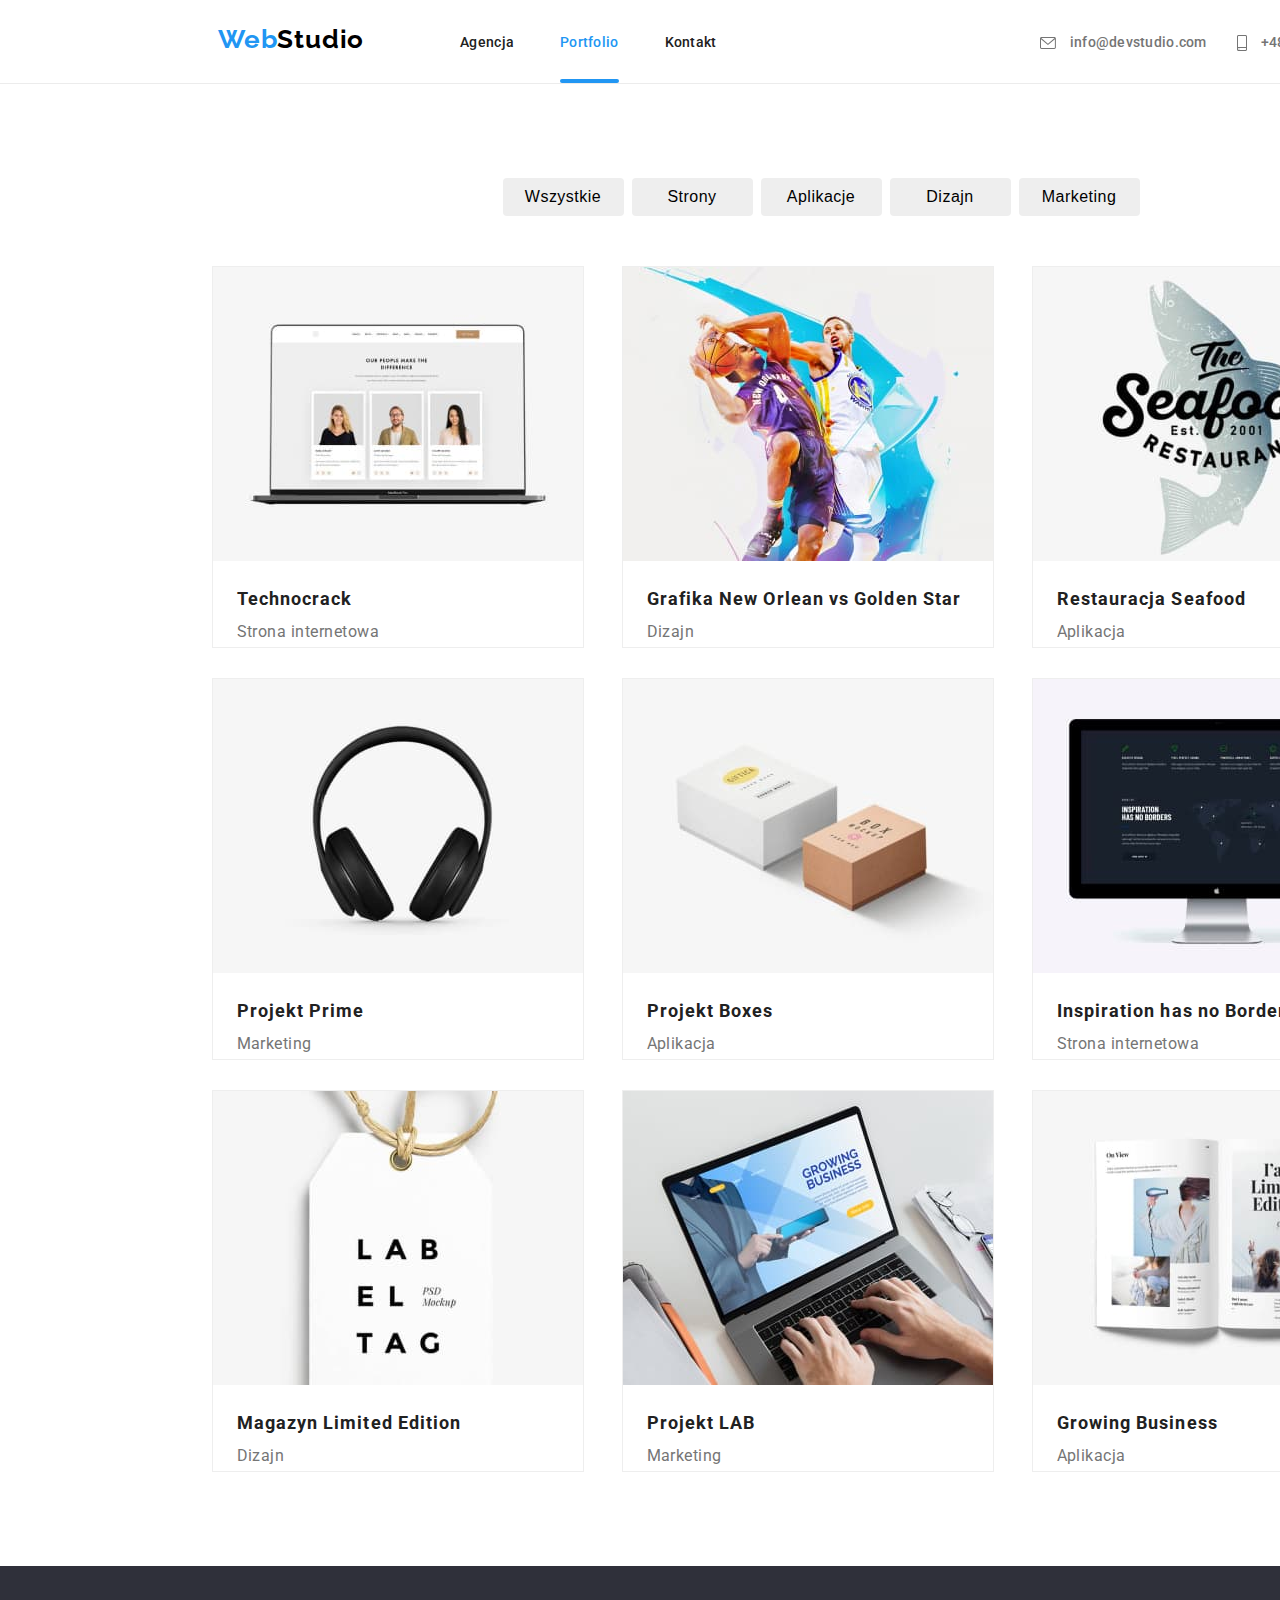
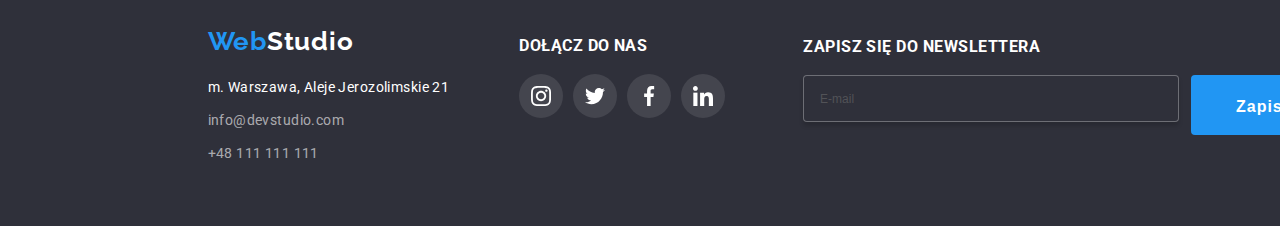
<file: goit-markup-hw-06_backup/portfolio.html>
<!DOCTYPE html>
<html lang="pl">
  <head>
    <title>Portfolio</title>
    <link
      rel="stylesheet"
      href="https://cdnjs.cloudflare.com/ajax/libs/modern-normalize/1.1.0/modern-normalize.min.css"
      integrity="sha512-wpPYUAdjBVSE4KJnH1VR1HeZfpl1ub8YT/NKx4PuQ5NmX2tKuGu6U/JRp5y+Y8XG2tV+wKQpNHVUX03MfMFn9Q=="
      crossorigin="anonymous"
      referrerpolicy="no-referrer"
    />
    <link
      rel="stylesheet"
      href="https://cdnjs.cloudflare.com/ajax/libs/modern-normalize/1.1.0/modern-normalize.min.css"
      integrity="sha512-wpPYUAdjBVSE4KJnH1VR1HeZfpl1ub8YT/NKx4PuQ5NmX2tKuGu6U/JRp5y+Y8XG2tV+wKQpNHVUX03MfMFn9Q=="
      crossorigin="anonymous"
      referrerpolicy="no-referrer"
    />
    <link rel="preconnect" href="https://fonts.googleapis.com" />
    <link rel="preconnect" href="https://fonts.gstatic.com" crossorigin />
    <link
      href="https://fonts.googleapis.com/css2?family=Raleway:wght@700&family=Roboto:wght@400;500;700;900&display=swap"
      rel="stylesheet"
    />
    <link rel="stylesheet" href="css/styles.css" />
  </head>
  <body>
    <!-- header -->
    <header class="top">
      <a href="index.html" class="logo"
        ><span class="logo-anterior">Web</span><span class="logo-posterior">Studio</span></a
      >
      <nav>
        <ul class="navigation">
          <li><a href="index.html">Agencja</a></li>
          <li class="active"><a href="portfolio.html">Portfolio</a></li>
          <li><a href="#">Kontakt</a></li>
        </ul>
      </nav>
      <aside class="contact">
        <ul class="contact-botons">
          <li class="icon-and-link">
            <svg width="16px" height="12px">
              <use href="./images/icons.svg#icon-envelope"></use>
            </svg>
            <a class="mail" href="mailto:info@devstidio.com">info@devstudio.com</a>
          </li>
          <li class="icon-and-link">
            <svg width="10px" height="16px">
              <use href="./images/icons.svg#icon-smartphone"></use>
            </svg>
            <a href="tel:+48111111111">+48 111 111 111</a>
          </li>
        </ul>
      </aside>
    </header>

    <!-- header end-->

    <!-- main -->
    <main>
      <!-- filters -->
      <section class="portfolio-button-projects section">
        <div class="container">
          <ul class="portfolio-button-list">
            <li><button type="button">Wszystkie</button></li>
            <li><button type="button">Strony</button></li>
            <li><button type="button">Aplikacje</button></li>
            <li><button type="button">Dizajn</button></li>
            <li><button type="button">Marketing</button></li>
          </ul>
          <!-- projects -->
          <ul class="projects-list">
            <li>
              <figure>
                <div class="projects-card-overlay">
                  <img
                    width="370"
                    height="294"
                    src="images/projectone.jpg"
                    alt="laptop showing three profiles"
                  />
                  <p>
                    Technocrack jest popularną platformą wykorzystywaną do rozpowszechniania
                    koronawirusa. Firmy wykorzystują tę platformę do celów szpiegowskich i ataków na
                    niezabezpieczone serwery konkurencji
                  </p>
                </div>
                <figcaption>
                  <h3>Technocrack</h3>
                  <span>Strona internetowa</span>
                </figcaption>
              </figure>
            </li>
            <li>
              <figure>
                <div class="projects-card-overlay">
                  <img
                    width="370"
                    height="294"
                    src="images/projecttwo.jpg"
                    alt="basketball players"
                  />
                  <p>
                    Technocrack jest popularną platformą wykorzystywaną do rozpowszechniania
                    koronawirusa. Firmy wykorzystują tę platformę do celów szpiegowskich i ataków na
                    niezabezpieczone serwery konkurencji
                  </p>
                </div>
                <figcaption>
                  <h3>Grafika New Orlean vs Golden Star</h3>
                  <span>Dizajn</span>
                </figcaption>
              </figure>
            </li>
            <li>
              <figure>
                <div class="projects-card-overlay">
                  <img
                    width="370"
                    height="294"
                    src="images/projectthree.jpg"
                    alt="seafood restaurant's logo"
                  />
                  <p>
                    Technocrack jest popularną platformą wykorzystywaną do rozpowszechniania
                    koronawirusa. Firmy wykorzystują tę platformę do celów szpiegowskich i ataków na
                    niezabezpieczone serwery konkurencji
                  </p>
                </div>
                <figcaption>
                  <h3>Restauracja Seafood</h3>
                  <span>Aplikacja</span>
                </figcaption>
              </figure>
            </li>
            <li>
              <figure>
                <div class="projects-card-overlay">
                  <img width="370" height="294" src="images/projectfour.jpg" alt="headphones" />
                  <p>
                    Technocrack jest popularną platformą wykorzystywaną do rozpowszechniania
                    koronawirusa. Firmy wykorzystują tę platformę do celów szpiegowskich i ataków na
                    niezabezpieczone serwery konkurencji
                  </p>
                </div>
                <figcaption>
                  <h3>Projekt Prime</h3>
                  <span>Marketing</span>
                </figcaption>
              </figure>
            </li>
            <li>
              <figure>
                <div class="projects-card-overlay">
                  <img width="370" height="294" src="images/projectfive.jpg" alt="two boxes" />
                  <p>
                    Technocrack jest popularną platformą wykorzystywaną do rozpowszechniania
                    koronawirusa. Firmy wykorzystują tę platformę do celów szpiegowskich i ataków na
                    niezabezpieczone serwery konkurencji
                  </p>
                </div>
                <figcaption>
                  <h3>Projekt Boxes</h3>
                  <span>Aplikacja</span>
                </figcaption>
              </figure>
            </li>
            <li>
              <figure>
                <div class="projects-card-overlay">
                  <img width="370" height="294" src="images/projectsix.jpg" alt="a tv screen" />
                  <p>
                    Technocrack jest popularną platformą wykorzystywaną do rozpowszechniania
                    koronawirusa. Firmy wykorzystują tę platformę do celów szpiegowskich i ataków na
                    niezabezpieczone serwery konkurencji
                  </p>
                </div>
                <figcaption>
                  <h3>Inspiration has no Borders</h3>
                  <span>Strona internetowa</span>
                </figcaption>
              </figure>
            </li>
            <li>
              <figure>
                <div class="projects-card-overlay">
                  <img width="370" height="294" src="images/projectseven.jpg" alt="a book" />
                  <p>
                    Technocrack jest popularną platformą wykorzystywaną do rozpowszechniania
                    koronawirusa. Firmy wykorzystują tę platformę do celów szpiegowskich i ataków na
                    niezabezpieczone serwery konkurencji
                  </p>
                </div>
                <figcaption>
                  <h3>Magazyn Limited Edition</h3>
                  <span>Dizajn</span>
                </figcaption>
              </figure>
            </li>
            <li>
              <figure>
                <div class="projects-card-overlay">
                  <img width="370" height="294" src="images/projecteight.jpg" alt="a label" />
                  <p>
                    Technocrack jest popularną platformą wykorzystywaną do rozpowszechniania
                    koronawirusa. Firmy wykorzystują tę platformę do celów szpiegowskich i ataków na
                    niezabezpieczone serwery konkurencji
                  </p>
                </div>
                <figcaption>
                  <h3>Projekt LAB</h3>
                  <span>Marketing</span>
                </figcaption>
              </figure>
            </li>
            <li>
              <figure>
                <div class="projects-card-overlay">
                  <img
                    width="370"
                    height="294"
                    src="images/projectnine.jpg"
                    alt="a person typing on a laptop"
                  />
                  <p>
                    Technocrack jest popularną platformą wykorzystywaną do rozpowszechniania
                    koronawirusa. Firmy wykorzystują tę platformę do celów szpiegowskich i ataków na
                    niezabezpieczone serwery konkurencji
                  </p>
                </div>
                <figcaption>
                  <h3>Growing Business</h3>
                  <span>Aplikacja</span>
                </figcaption>
              </figure>
            </li>
          </ul>
        </div>
      </section>
    </main>
    <!-- footer -->
    <footer class="footnote">
      <div class="container footnote-organizer">
        <div class="bottom-left">
          <div class="logo-bottom">
            <a href="index.html"
              ><span class="logo-anterior">Web</span><span class="logo-posterior-prim">Studio</span>
            </a>
          </div>
          <address class="address-bottom">
            <ul>
              <li class="headquarters">m. Warszawa, Aleje Jerozolimskie 21</li>
              <li class="mail-bottom">
                <a href="mailto:info@devstidio.com">info@devstudio.com</a>
              </li>
              <li><a href="tel:+48111111111">+48 111 111 111</a></li>
            </ul>
          </address>
        </div>
        <div class="social-media-bottom">
          <h3 class="social-media-bottom-title">dołącz do nas</h3>
          <ul class="social-media-list-bottom">
            <li>
              <svg width="20px" height="20px">
                <use href="./images/icons.svg#icon-instagram"></use>
              </svg>
            </li>
            <li>
              <svg width="20px" height="20px">
                <use href="./images/icons.svg#icon-twitter"></use>
              </svg>
            </li>
            <li>
              <svg width="20px" height="20px">
                <use href="./images/icons.svg#icon-facebook"></use>
              </svg>
            </li>
            <li>
              <svg width="20px" height="20px">
                <use href="./images/icons.svg#icon-linkedin"></use>
              </svg>
            </li>
          </ul>
        </div>
        <div class="footer-newsletter">
          <div>
            <form class="newsletter">
              <label class="social-media-bottom-title"
                >Zapisz się do newslettera
                <input type="email" name="email" placeholder="E-mail" />
              </label>
            </form>
          </div>
          <div>
            <button type="button" class="click-to-subscribe">
              Zapisz się
              <span>
                <svg width="24px" height="24px">
                  <use href="./images/icons.svg#icon-send"></use>
                </svg>
              </span>
            </button>
          </div>
        </div>
      </div>
    </footer>
    <!-- end of footer -->
  </body>
</html>
</file>
<file: css/styles.css>
:root {
  --higlight-text: #2196f3;
  --title-text: #212121;
  --description-text: #757575;
  --background-color: #ffffff;
  --logo-anterior: #2196f3;
  --logo-posterior: #000000;
  --logo-posteriorprim: #ffffff;
  --background-grey: #f5f4fa;
  --icons-fill: #afb1b8;
}

* {
  margin: 0px auto;
  padding: 0px;
}

body {
  color: var(--title-text);
  font-family: 'Roboto', sans-serif;
  margin: 0 auto;
  width: 1600px;
}

/* header */

.top {
  border-bottom: solid;
  border-color: #ececec;
  border-width: 1px;
  display: flex;
  padding-top: 24px;
  padding-left: 215px;
  margin-bottom: 0px;
}
.top a {
  text-decoration: none;
}

.logo {
  margin-right: 93px;
  cursor: pointer;
}

.logo-anterior {
  color: var(--logo-anterior);
  text-decoration: none;
  font-family: 'Raleway', sans-serif;
  font-weight: 700;
  font-size: 26px;
  line-height: 1.1738;
  letter-spacing: 0.03em;
  text-decoration: none;
}
.logo-posterior {
  color: var(--logo-posterior);
  text-decoration: none;
  font-family: 'Raleway', sans-serif;
  font-weight: 700;
  font-size: 26px;
  line-height: 1.1738;
  letter-spacing: 0.03em;
  text-decoration: none;
}

.navigation {
  list-style-type: none;
  display: flex;
  gap: 46px;
  padding-top: 8px;
  margin-right: 317px;
}

.navigation a {
  color: var(--title-text);
  text-decoration: none;
  font-weight: 500;
  font-size: 14px;
  line-height: 1.172;
  letter-spacing: 0.02em;
}

.navigation a:hover {
  color: var(--higlight-text);
  transition: 250ms cubic-bezier(0.4, 0, 0.2, 1);
}

.navigation a:focus {
  color: var(--higlight-text);
  transition: 250ms cubic-bezier(0.4, 0, 0.2, 1);
}

.active a {
  color: var(--higlight-text);
}

.active::after {
  content: '';
  display: flex;
  margin-top: 28px;
  background-color: var(--higlight-text);
  height: 4px;
  border-radius: 2px;
}

.portfolio-link {
  margin-left: 46px;
  margin-right: 46px;
}

.contact {
  display: flex;
  padding-right: 227px;
  padding-top: 8px;
  padding-bottom: 7px;
}

.contact a {
  color: var(--description-text);
  text-decoration: none;
  font-weight: 500;
  font-size: 14px;
  line-height: 1.172;
  letter-spacing: 0.02em;
  margin-left: 10px;
}

.contact svg {
  vertical-align: middle;
}

.contact-botons {
  list-style-type: none;
  display: flex;
  gap: 30px;
}

.icon-and-link {
  cursor: pointer;
}

.icon-and-link svg {
  fill: var(--description-text);
}

.icon-and-link:hover a {
  color: var(--higlight-text);
  transition: 250ms cubic-bezier(0.4, 0, 0.2, 1);
}

.icon-and-link:focus a {
  color: var(--higlight-text);
  transition: 250ms cubic-bezier(0.4, 0, 0.2, 1);
}

.icon-and-link:hover svg {
  fill: var(--higlight-text);
  transition: 250ms cubic-bezier(0.4, 0, 0.2, 1);
}

.icon-and-link:focus svg {
  fill: var(--higlight-text);
  transition: 250ms cubic-bezier(0.4, 0, 0.2, 1);
}
/* header end */

/* title section */
.header {
  background-color: #2f303a;
  background-image: linear-gradient(to bottom, rgba(47, 48, 58, 0.4), rgba(47, 48, 58, 0.4)),
    url('../images/background.jpg');
  background-repeat: no-repeat;
  background-size: cover;
  color: #ffffff;
  margin-top: 0px;
}

.slogan {
  text-decoration: none;
  text-transform: uppercase;
  text-align: center;
  font-weight: 900;
  font-size: 44px;
  line-height: 1.36;
  letter-spacing: 0.06em;
  margin-bottom: 40px;
  margin-left: 252px;
  margin-right: 252px;
  margin-top: 106px;
}

.click-to-order {
  background-color: var(--higlight-text);
  color: #ffffff;
  text-decoration: none;
  font-weight: 700;
  font-size: 16px;
  line-height: 1.875;
  letter-spacing: 0.06em;
  cursor: pointer;
  border: var(--higlight-text) solid;
  border-radius: 4px;
  padding-top: 10px;
  padding-right: 41px;
  padding-bottom: 10px;
  padding-left: 42px;
  margin-left: 500px;
  margin-bottom: 106px;
  box-shadow: 0px 4px 4px 0px rgba(0, 0, 0, 0.25);
}

/* title section end */

/* adventages */

.adventages {
  display: flex;
  justify-content: space-evenly;
}

.adventages li {
  list-style-type: none;
  margin-bottom: 94px;
}

.advantages svg {
  background-color: var(--description-text);
}
.adventages h3 {
  color: var(--title-text);
  text-decoration: none;
  font-weight: 700;
  font-size: 14px;
  line-height: 1.172;
  letter-spacing: 0.03em;
  list-style-type: none;
  margin-bottom: 10px;
  margin-top: 30px;
}

.adventages p {
  color: var(--description-text);
  text-decoration: none;
  font-size: 14px;
  line-height: 1.714;
  letter-spacing: 0.03em;
  list-style-type: none;
}

.advantages-icon {
  width: 270px;
  height: 120px;
  border: solid 1px var(--background-grey);
  background-color: var(--background-grey);
  border-radius: 4%;
  padding-top: 25px;
  padding-right: 100px;
  padding-bottom: 25px;
  padding-left: 100px;
}

/* adventages end */

/* what do we do */

.what-do-we-do {
  color: var(--title-text);
  text-decoration: none;
  font-weight: 700;
  font-size: 36px;
  line-height: 1.172;
  letter-spacing: 0.03em;
  margin-left: 424px;
  margin-bottom: 50px;
}

.what-do-we-do-list {
  list-style-type: none;
  padding-top: 50px;
  display: flex;
  justify-content: space-evenly;
}

.what-do-we-do-list li {
  display: inline;
}

.what-do-we-do-list h3 {
  position: relative;
  bottom: 74px;
  text-transform: uppercase;
  text-align: center;
  font-weight: 700;
  font-size: 14px;
  line-height: 1.16;
  letter-spacing: 0.03em;
  color: rgba(255, 255, 255, 1);
  background-color: rgba(47, 48, 58, 0.8);
  padding-top: 27px;
  padding-bottom: 27px;
}

/* what do we do end */

/* our team */
.our-team {
  background-color: #f5f4fa;
}

.our-team-title {
  color: var(--title-text);
  text-decoration: none;
  font-weight: 700;
  font-size: 36px;
  line-height: 1.172;
  letter-spacing: 0.03em;
  margin-left: 495px;
  margin-bottom: 50px;
}

.our-team-list {
  list-style-type: none;
  display: flex;
  justify-content: space-between;
}

.our-team-list figure {
  width: 270px;
  border-right: solid #ececec 1px;
  border-bottom: solid #ececec 1px;
  border-left: solid #ececec 1px;
  box-shadow: 0px 4px 4px 0px rgba(0, 0, 0, 0.25);
  background-color: var(--background-color);
}

.our-team-list h3 {
  color: var(--title-text);
  text-decoration: none;
  text-align: center;
  font-weight: 500;
  font-size: 16px;
  line-height: 1.171;
  letter-spacing: 0.03em;
  margin-top: 30px;
  margin-bottom: 10px;
}

.our-team-list span {
  color: var(--description-text);
  text-decoration: none;
  text-align: center;
  font-size: 16px;
  line-height: 1.171;
  letter-spacing: 0.03em;
}

.team-member {
  text-align: center;
}

.social-media-list {
  list-style-type: none;
  display: flex;
  margin-top: 16px;
  margin-bottom: 30px;
  padding-left: 32px;
  padding-right: 32px;
}

.social-media-list li {
  border-radius: 50%;
  height: 44px;
  width: 44px;
  display: grid;
  place-items: center;
}
.social-media-list svg {
  fill: var(--icons-fill);
}

.social-media-list li:hover {
  background-color: var(--higlight-text);
  border-radius: 50%;
  transition: 250ms cubic-bezier(0.4, 0, 0.2, 1);
}

.social-media-list li:hover svg {
  fill: var(--logo-posteriorprim);
  transition: 250ms cubic-bezier(0.4, 0, 0.2, 1);
}

/* our clients */

.our-clients-title {
  color: var(--title-text);
  text-decoration: none;
  font-weight: 700;
  font-size: 36px;
  line-height: 1.172;
  letter-spacing: 0.03em;
  margin-left: 495px;
  margin-bottom: 50px;
}

.our-clients-list {
  list-style-type: none;
  display: flex;
  gap: 30px;
}

.our-clients-icon {
  fill: var(--icons-fill);
  width: 170px;
  height: 90px;
  border: solid 1px var(--icons-fill);
  border-radius: 4px;
  padding-left: 32px;
  padding-top: 17.7px;
  padding-right: 14.2px;
  padding-bottom: 14.2px;
}

.our-clients-icon:hover {
  fill: var(--higlight-text);
  border-color: var(--higlight-text);
  transition: 250ms cubic-bezier(0.4, 0, 0.2, 1);
}

.our-clients-icon:focus {
  fill: var(--higlight-text);
  border-color: var(--higlight-text);
  transition: 250ms cubic-bezier(0.4, 0, 0.2, 1);
}

/* our clients end */
/* front page end */
/* portfolio */

/* filters */
.portfolio-button-projects {
  padding-left: 15px;
}

.portfolio-button-list {
  list-style-type: none;
  display: flex;
  gap: 8px;
  margin-left: 295px;
  margin-right: 303px;
  margin-bottom: 50px;
}

.portfolio-button-list button {
  background-color: #eeeeee;
  text-decoration: none;
  font-weight: 500;
  font-size: 16px;
  line-height: 1.625;
  letter-spacing: 0.03em;
  cursor: pointer;
  border: #eeeeee;
  border-radius: 4px;
  width: 121px;
  padding-top: 6px;
  padding-bottom: 6px;
  box-shadow: 0 4 4 0 rgba(0, 0, 0, 0.25);
}

.portfolio-button-list button:hover {
  background-color: var(--higlight-text);
  color: var(--background-color);
  box-shadow: 0px 4px 4px 0px rgba(0, 0, 0, 0.25);
  transition: 250ms cubic-bezier(0.4, 0, 0.2, 1);
}

.portfolio-button-list button:focus {
  background-color: var(--higlight-text);
  color: var(--background-color);
  box-shadow: 0px 4px 4px 0px rgba(0, 0, 0, 0.25);
  transition: 250ms cubic-bezier(0.4, 0, 0.2, 1);
}

/* filters end */

/* projects */

.projects-list {
  list-style-type: none;
  margin: 0;
  display: flex;
  flex-wrap: wrap;
  gap: 30px;
}

.projects-card-overlay img {
  display: block;
}

.projects-list li {
  border: solid #eeeeee 1px;
  width: 370px;
}

.projects-list li:hover {
  box-shadow: 0px 4px 4px 0px rgba(0, 0, 0, 0.25);
  transition: 250ms cubic-bezier(0.4, 0, 0.2, 1);
}

.projects-list li:focus {
  box-shadow: 0px 4px 4px 0px rgba(0, 0, 0, 0.25);
  transition: 250ms cubic-bezier(0.4, 0, 0.2, 1);
}

.projects-list figure {
  cursor: pointer;
}

.projects-list h3 {
  color: var(--title-text);
  text-decoration: none;
  font-weight: 700;
  font-size: 18px;
  line-height: 2;
  letter-spacing: 0.06em;
  padding-top: 20px;
  padding-left: 24px;
  padding-right: 24px;
}

.projects-list span {
  color: var(--description-text);
  text-decoration: none;
  font-size: 16px;
  line-height: 1.87;
  letter-spacing: 0.03em;
  padding-top: 4px;
  padding-left: 24px;
  padding-right: 24px;
  padding-bottom: 20px;
}

.projects-card-overlay {
  position: relative;
  overflow: hidden;
}

.projects-list p {
  position: absolute;
  top: 100%;
  left: 0;
  transition: 250ms cubic-bezier(0.4, 0, 0.2, 1);
  background-color: var(--higlight-text);
  font-size: 18px;
  letter-spacing: 0.03em;
  color: var(--logo-posteriorprim);
  padding-top: 49px;
  padding-left: 24px;
  padding-right: 45px;
  padding-bottom: 49px;
  font-weight: 400;
  line-height: 1.55;
}

.projects-list li:hover p {
  transform: translateY(-100%);
  transition: 250ms cubic-bezier(0.4, 0, 0.2, 1);
}

/* projects end */

/* footer */

.footnote {
  background-color: #2f303a;
  padding-top: 60px;
  padding-left: 15px;
  padding-bottom: 60px;
}

.footnote-organizer {
  display: flex;
}

.bottom-left {
  margin: 0px;
}

.logo-bottom {
  margin-bottom: 20px;
}

.logo-bottom a {
  text-decoration: none;
}

.logo-posterior-prim {
  color: var(--logo-posteriorprim);
  text-decoration: none;
  font-family: 'Raleway', sans-serif;
  font-weight: 700;
  font-size: 26px;
  line-height: 1.1738;
  letter-spacing: 0.03em;
  text-decoration: none;
  cursor: pointer;
}

.address-bottom {
  display: block;
  text-decoration: none;
}

.address-bottom ul {
  list-style: none;
}

.mail-bottom {
  margin-top: 9px;
  margin-bottom: 9px;
}
.headquarters {
  color: #ffffff;
  text-decoration: none;
  font-style: normal;
  font-size: 14px;
  line-height: 1.714;
  letter-spacing: 0.03em;
}

.address-bottom a {
  color: rgba(255, 255, 255, 0.6);
  text-decoration: none;
  font-style: normal;
  font-size: 14px;
  line-height: 1.714;
  letter-spacing: 0.03em;
}

.address-bottom a:hover {
  color: var(--higlight-text);
  transition: 250ms cubic-bezier(0.4, 0, 0.2, 1);
}

.address-bottom a:focus {
  color: var(--higlight-text);
  transition: 250ms cubic-bezier(0.4, 0, 0.2, 1);
}

.social-media-bottom {
  margin-left: 70px;
  padding-top: 12px;
}
.social-media-bottom-title {
  color: var(--logo-posteriorprim);
  font-size: 16px;
  font-weight: 700;
  line-height: 16.41px;
  text-transform: uppercase;
  letter-spacing: 00.03em;
}

.social-media-bottom-title input {
  color: var(--description-text);
}
.social-media-list-bottom {
  list-style-type: none;
  display: flex;
  gap: 10px;
  margin-top: 20px;
}

.social-media-list-bottom li {
  border-radius: 50%;
  background-color: rgba(255, 255, 255, 0.1);
  height: 44px;
  width: 44px;
  display: grid;
  place-items: center;
}
.social-media-list-bottom svg {
  fill: var(--logo-posteriorprim);
}

.social-media-list-bottom li:hover {
  background-color: var(--higlight-text);
  border-radius: 50%;
  transition: 250ms cubic-bezier(0.4, 0, 0.2, 1);
}

.social-media-list-bottom li:hover svg {
  fill: var(--logo-posteriorprim);
  transition: 250ms cubic-bezier(0.4, 0, 0.2, 1);
}

.newsletter {
  display: flex;
  margin-top: 13px;
}
.newsletter label {
  display: flex;
  flex-direction: column;
}

.newsletter input {
  background-color: #2f303a;
  box-shadow: 0px 4px 4px 0px rgba(0, 0, 0, 0.15);
  border: 1px solid rgba(255, 255, 255, 0.3);
  border-radius: 4px;
  width: 358px;
  padding-top: 15px;
  padding-bottom: 15px;
  padding-left: 16px;
  margin-top: 20px;
  margin-right: 12px;
  outline: none;
}

.click-to-subscribe {
  position: relative;
  background-color: var(--higlight-text);
  color: #ffffff;
  text-decoration: none;
  font-weight: 700;
  font-size: 16px;
  line-height: 1.875;
  letter-spacing: 0.06em;
  cursor: pointer;
  border: var(--higlight-text) solid 1px;
  border-radius: 4px;
  padding-top: 9px;
  padding-bottom: 10px;
  margin-top: 37px;
  width: 200px;
}

.click-to-subscribe span {
  margin-left: 36px;
}

.click-to-subscribe svg {
  position: absolute;
  top: 13px;
  right: 34px;
}
.footer-newsletter {
  display: flex;
  margin-left: 77px;
}

/* footer end */

/* modal */

.backdrop {
  position: fixed;
  left: 0;
  top: 0;
  width: 100%;
  height: 100%;
  display: flex;
  justify-content: center;
  align-items: center;
  background-color: rgba(0, 0, 0, 0.2);
}

.modal {
  position: relative;
  height: 581px;
  width: 528px;
  transition: 250ms cubic-bezier(0.4, 0, 0.2, 1);
  border-radius: 1%;
  box-shadow: 0px 4px 4px 0px rgba(0, 0, 0, 0.25);
  background-color: var(--logo-posteriorprim);
}

.modal-button {
  font-size: 23px;
  height: 30px;
  width: 30px;
  border: solid 1px rgba(0, 0, 0, 0.1);
  border-radius: 50%;
  background-color: var(--logo-posteriorprim);
  margin-top: 8px;
  margin-left: 490px;
  margin-right: 8px;
  cursor: pointer;
}
.is-hidden {
  pointer-events: none;
  visibility: hidden;
  opacity: 0;
  transform: skew(30deg, 20deg);
  transition: 250ms cubic-bezier(0.4, 0, 0.2, 1);
}

.is-hidden .modal {
  opacity: 0;
  transform: skew(30deg, 20deg);
  transition: 250ms cubic-bezier(0.4, 0, 0.2, 1);
}

.modal-form {
  display: flex;
  flex-direction: column;
  margin-bottom: 40px;
}

.modal-form label {
  position: relative;
  display: flex;
  flex-direction: column;
  color: var(--description-text);
  text-decoration: none;
  font-size: 12px;
  line-height: 1.17;
  letter-spacing: 0.01em;
}

.modal-form input {
  width: 448px;
  padding-top: 11px;
  padding-bottom: 11px;
  padding-left: 42px;
  margin-top: 4px;
  margin-bottom: 10px;
  border: solid 1px rgba(33, 33, 33, 0.2);
  border-radius: 4px;
  outline: none;
}

.modal-form textarea {
  resize: none;
  border: solid 1px rgba(33, 33, 33, 0.2);
  border-radius: 4px;
  width: 448px;
  margin-top: 4px;
  padding: 12px 16px;
  margin-bottom: 20px;
  outline: none;
}
.modal-form-svg {
  position: absolute;
  top: 29px;
  left: 12px;
}

.button-send {
  background-color: var(--higlight-text);
  color: #ffffff;
  text-decoration: none;
  font-weight: 700;
  font-size: 16px;
  line-height: 1.875;
  letter-spacing: 0.06em;
  cursor: pointer;
  border: var(--higlight-text) solid;
  border-radius: 4px;
  padding-top: 10px;
  padding-right: 76px;
  padding-bottom: 10px;
  padding-left: 76px;
  box-shadow: 0px 4px 4px 0px rgba(0, 0, 0, 0.15);
  margin: 30px 164px 40px 164px;
}

.modal h3 {
  color: rgba(33, 33, 33, 1);
  text-decoration: none;
  font-weight: 700;
  font-size: 20px;
  line-height: 1.17;
  letter-spacing: 0.03em;
  margin-top: 2px;
  margin-right: 40px;
  margin-left: 40px;
  margin-bottom: 12px;
  width: 448px;
  text-align: center;
}

.modal-form textarea::placeholder {
  color: rgba(117, 117, 117, 0.5);
  font-size: 12px;
  line-height: 1.17;
  letter-spacing: 0, 01em;
}

.terms-and-conditions {
  display: flex;
}

.modal-checkbox {
  position: relative;
  margin: 0px;
}

.modal-checkbox input[type='checkbox'] {
  position: absolute;
  left: 4px;
  width: 16px;
  height: 15px;
  cursor: pointer;
  fill: #212121;
  border: solid 2px #212121;
}

/* .checkbox-empty {
  position: absolute;
  top: 4px;
  left: 4px;
  cursor: pointer;
} */

.checkbox-checked {
  position: absolute;
  top: 4px;
  left: 4px;
  cursor: pointer;
  opacity: 0;
  padding-top: 2px;
  padding-right: 1px;
  padding-left: 1px;
  padding-bottom: 1px;
}

.modal-checkbox input[type='checkbox']:checked ~ .checkbox-checked {
  opacity: 1;
  background-color: var(--higlight-text);
  border-radius: 2px;
}

.terms-and-conditions span {
  color: var(--description-text);
  font-size: 14px;
  margin-left: 30px;
  line-height: 1.71;
  letter-spacing: 0.03em;
}

.terms-and-conditions a {
  color: var(--higlight-text);
  font-size: 14px;
  margin: 20px 0px 30px 0px;
  line-height: 1.71;
  letter-spacing: 0.03em;
}

.modal-form label:hover {
  fill: var(--higlight-text);
  transition: 250ms cubic-bezier(0.4, 0, 0.2, 1);
}

.modal-form input:focus {
  border-color: var(--higlight-text);
  transition: 250ms cubic-bezier(0.4, 0, 0.2, 1);
}
.modal-form input:focus + svg {
  fill: var(--higlight-text);
  transition: 250ms cubic-bezier(0.4, 0, 0.2, 1);
}

.modal-form label:hover input {
  border-color: var(--higlight-text);
  transition: 250ms cubic-bezier(0.4, 0, 0.2, 1);
}

.modal-form label:hover textarea {
  border-color: var(--higlight-text);
  transition: 250ms cubic-bezier(0.4, 0, 0.2, 1);
}

.modal-form textarea:focus {
  border-color: var(--higlight-text);
  transition: 250ms cubic-bezier(0.4, 0, 0.2, 1);
}

/* modal end */

.section {
  padding-top: 94px;
  padding-bottom: 94px;
}

.container {
  width: 1200px;
}
</file>
<file: goit-markup-hw-06_backup/css/styles.css>
:root {
  --higlight-text: #2196f3;
  --title-text: #212121;
  --description-text: #757575;
  --background-color: #ffffff;
  --logo-anterior: #2196f3;
  --logo-posterior: #000000;
  --logo-posteriorprim: #ffffff;
  --background-grey: #f5f4fa;
  --icons-fill: #afb1b8;
}

* {
  margin: 0px auto;
  padding: 0px;
}

body {
  color: var(--title-text);
  font-family: 'Roboto', sans-serif;
  margin: 0 auto;
  width: 1600px;
}

/* header */

.top {
  border-bottom: solid;
  border-color: #ececec;
  border-width: 1px;
  display: flex;
  padding-top: 24px;
  padding-left: 215px;
  margin-bottom: 0px;
}
.top a {
  text-decoration: none;
}

.logo {
  margin-right: 93px;
  cursor: pointer;
}

.logo-anterior {
  color: var(--logo-anterior);
  text-decoration: none;
  font-family: 'Raleway', sans-serif;
  font-weight: 700;
  font-size: 26px;
  line-height: 1.1738;
  letter-spacing: 0.03em;
  text-decoration: none;
}
.logo-posterior {
  color: var(--logo-posterior);
  text-decoration: none;
  font-family: 'Raleway', sans-serif;
  font-weight: 700;
  font-size: 26px;
  line-height: 1.1738;
  letter-spacing: 0.03em;
  text-decoration: none;
}

.navigation {
  list-style-type: none;
  display: flex;
  gap: 46px;
  padding-top: 8px;
  margin-right: 317px;
}

.navigation a {
  color: var(--title-text);
  text-decoration: none;
  font-weight: 500;
  font-size: 14px;
  line-height: 1.172;
  letter-spacing: 0.02em;
}

.navigation a:hover {
  color: var(--higlight-text);
  transition: 250ms cubic-bezier(0.4, 0, 0.2, 1);
}

.navigation a:focus {
  color: var(--higlight-text);
  transition: 250ms cubic-bezier(0.4, 0, 0.2, 1);
}

.active a {
  color: var(--higlight-text);
}

.active::after {
  content: '';
  display: flex;
  margin-top: 28px;
  background-color: var(--higlight-text);
  height: 4px;
  border-radius: 2px;
}

.portfolio-link {
  margin-left: 46px;
  margin-right: 46px;
}

.contact {
  display: flex;
  padding-right: 227px;
  padding-top: 8px;
  padding-bottom: 7px;
}

.contact a {
  color: var(--description-text);
  text-decoration: none;
  font-weight: 500;
  font-size: 14px;
  line-height: 1.172;
  letter-spacing: 0.02em;
  margin-left: 10px;
}

.contact svg {
  vertical-align: middle;
}

.contact-botons {
  list-style-type: none;
  display: flex;
  gap: 30px;
}

.icon-and-link {
  cursor: pointer;
}

.icon-and-link svg {
  fill: var(--description-text);
}

.icon-and-link:hover a {
  color: var(--higlight-text);
  transition: 250ms cubic-bezier(0.4, 0, 0.2, 1);
}

.icon-and-link:focus a {
  color: var(--higlight-text);
  transition: 250ms cubic-bezier(0.4, 0, 0.2, 1);
}

.icon-and-link:hover svg {
  fill: var(--higlight-text);
  transition: 250ms cubic-bezier(0.4, 0, 0.2, 1);
}

.icon-and-link:focus svg {
  fill: var(--higlight-text);
  transition: 250ms cubic-bezier(0.4, 0, 0.2, 1);
}
/* header end */

/* title section */
.header {
  background-color: #2f303a;
  background-image: linear-gradient(to bottom, rgba(47, 48, 58, 0.4), rgba(47, 48, 58, 0.4)),
    url('../images/background.jpg');
  background-repeat: no-repeat;
  background-size: cover;
  color: #ffffff;
  margin-top: 0px;
}

.slogan {
  text-decoration: none;
  text-transform: uppercase;
  text-align: center;
  font-weight: 900;
  font-size: 44px;
  line-height: 1.36;
  letter-spacing: 0.06em;
  margin-bottom: 40px;
  margin-left: 252px;
  margin-right: 252px;
  margin-top: 106px;
}

.click-to-order {
  background-color: var(--higlight-text);
  color: #ffffff;
  text-decoration: none;
  font-weight: 700;
  font-size: 16px;
  line-height: 1.875;
  letter-spacing: 0.06em;
  cursor: pointer;
  border: var(--higlight-text) solid;
  border-radius: 4px;
  padding-top: 10px;
  padding-right: 41px;
  padding-bottom: 10px;
  padding-left: 42px;
  margin-left: 500px;
  margin-bottom: 106px;
  box-shadow: 0px 4px 4px 0px rgba(0, 0, 0, 0.25);
}

/* title section end */

/* adventages */

.adventages {
  display: flex;
  justify-content: space-evenly;
}

.adventages li {
  list-style-type: none;
  margin-bottom: 94px;
}

.advantages svg {
  background-color: var(--description-text);
}
.adventages h3 {
  color: var(--title-text);
  text-decoration: none;
  font-weight: 700;
  font-size: 14px;
  line-height: 1.172;
  letter-spacing: 0.03em;
  list-style-type: none;
  margin-bottom: 10px;
  margin-top: 30px;
}

.adventages p {
  color: var(--description-text);
  text-decoration: none;
  font-size: 14px;
  line-height: 1.714;
  letter-spacing: 0.03em;
  list-style-type: none;
}

.advantages-icon {
  width: 270px;
  height: 120px;
  border: solid 1px var(--background-grey);
  background-color: var(--background-grey);
  border-radius: 4%;
  padding-top: 25px;
  padding-right: 100px;
  padding-bottom: 25px;
  padding-left: 100px;
}

/* adventages end */

/* what do we do */

.what-do-we-do {
  color: var(--title-text);
  text-decoration: none;
  font-weight: 700;
  font-size: 36px;
  line-height: 1.172;
  letter-spacing: 0.03em;
  margin-left: 424px;
  margin-bottom: 50px;
}

.what-do-we-do-list {
  list-style-type: none;
  padding-top: 50px;
  display: flex;
  justify-content: space-evenly;
}

.what-do-we-do-list li {
  display: inline;
}

.what-do-we-do-list h3 {
  position: relative;
  bottom: 74px;
  text-transform: uppercase;
  text-align: center;
  font-weight: 700;
  font-size: 14px;
  line-height: 1.16;
  letter-spacing: 0.03em;
  color: rgba(255, 255, 255, 1);
  background-color: rgba(47, 48, 58, 0.8);
  padding-top: 27px;
  padding-bottom: 27px;
}

/* what do we do end */

/* our team */
.our-team {
  background-color: #f5f4fa;
}

.our-team-title {
  color: var(--title-text);
  text-decoration: none;
  font-weight: 700;
  font-size: 36px;
  line-height: 1.172;
  letter-spacing: 0.03em;
  margin-left: 495px;
  margin-bottom: 50px;
}

.our-team-list {
  list-style-type: none;
  display: flex;
  justify-content: space-between;
}

.our-team-list figure {
  width: 270px;
  border-right: solid #ececec 1px;
  border-bottom: solid #ececec 1px;
  border-left: solid #ececec 1px;
  box-shadow: 0px 4px 4px 0px rgba(0, 0, 0, 0.25);
  background-color: var(--background-color);
}

.our-team-list h3 {
  color: var(--title-text);
  text-decoration: none;
  text-align: center;
  font-weight: 500;
  font-size: 16px;
  line-height: 1.171;
  letter-spacing: 0.03em;
  margin-top: 30px;
  margin-bottom: 10px;
}

.our-team-list span {
  color: var(--description-text);
  text-decoration: none;
  text-align: center;
  font-size: 16px;
  line-height: 1.171;
  letter-spacing: 0.03em;
}

.team-member {
  text-align: center;
}

.social-media-list {
  list-style-type: none;
  display: flex;
  margin-top: 16px;
  margin-bottom: 30px;
  padding-left: 32px;
  padding-right: 32px;
}

.social-media-list li {
  border-radius: 50%;
  height: 44px;
  width: 44px;
  display: grid;
  place-items: center;
}
.social-media-list svg {
  fill: var(--icons-fill);
}

.social-media-list li:hover {
  background-color: var(--higlight-text);
  border-radius: 50%;
}

.social-media-list li:hover svg {
  fill: var(--logo-posteriorprim);
}

/* our clients */

.our-clients-title {
  color: var(--title-text);
  text-decoration: none;
  font-weight: 700;
  font-size: 36px;
  line-height: 1.172;
  letter-spacing: 0.03em;
  margin-left: 495px;
  margin-bottom: 50px;
}

.our-clients-list {
  list-style-type: none;
  display: flex;
  gap: 30px;
}

.our-clients-icon {
  fill: var(--icons-fill);
  width: 170px;
  height: 90px;
  border: solid 1px var(--icons-fill);
  border-radius: 4px;
  padding-left: 32px;
  padding-top: 17.7px;
  padding-right: 14.2px;
  padding-bottom: 14.2px;
}

.our-clients-icon:hover {
  fill: var(--higlight-text);
  border-color: var(--higlight-text);
  transition: 250ms cubic-bezier(0.4, 0, 0.2, 1);
}

.our-clients-icon:focus {
  fill: var(--higlight-text);
  border-color: var(--higlight-text);
  transition: 250ms cubic-bezier(0.4, 0, 0.2, 1);
}

/* our clients end */
/* front page end */
/* portfolio */

/* filters */
.portfolio-button-projects {
  padding-left: 15px;
}

.portfolio-button-list {
  list-style-type: none;
  display: flex;
  gap: 8px;
  margin-left: 295px;
  margin-right: 303px;
  margin-bottom: 50px;
}

.portfolio-button-list button {
  background-color: #eeeeee;
  text-decoration: none;
  font-weight: 500;
  font-size: 16px;
  line-height: 1.625;
  letter-spacing: 0.03em;
  cursor: pointer;
  border: #eeeeee;
  border-radius: 4px;
  width: 121px;
  padding-top: 6px;
  padding-bottom: 6px;
  box-shadow: 0 4 4 0 rgba(0, 0, 0, 0.25);
}

.portfolio-button-list button:hover {
  background-color: var(--higlight-text);
  color: var(--background-color);
  box-shadow: 0px 4px 4px 0px rgba(0, 0, 0, 0.25);
  transition: 250ms cubic-bezier(0.4, 0, 0.2, 1);
}

.portfolio-button-list button:focus {
  background-color: var(--higlight-text);
  color: var(--background-color);
  box-shadow: 0px 4px 4px 0px rgba(0, 0, 0, 0.25);
  transition: 250ms cubic-bezier(0.4, 0, 0.2, 1);
}

/* filters end */

/* projects */

.projects-list {
  list-style-type: none;
  margin: 0;
  display: flex;
  flex-wrap: wrap;
  gap: 30px;
}

.projects-card-overlay img {
  display: block;
}

.projects-list li {
  border: solid #eeeeee 1px;
  width: 370px;
}

.projects-list li:hover {
  box-shadow: 0px 4px 4px 0px rgba(0, 0, 0, 0.25);
  transition: 250ms cubic-bezier(0.4, 0, 0.2, 1);
}

.projects-list li:focus {
  box-shadow: 0px 4px 4px 0px rgba(0, 0, 0, 0.25);
  transition: 250ms cubic-bezier(0.4, 0, 0.2, 1);
}

.projects-list figure {
  cursor: pointer;
}

.projects-list h3 {
  color: var(--title-text);
  text-decoration: none;
  font-weight: 700;
  font-size: 18px;
  line-height: 2;
  letter-spacing: 0.06em;
  padding-top: 20px;
  padding-left: 24px;
  padding-right: 24px;
}

.projects-list span {
  color: var(--description-text);
  text-decoration: none;
  font-size: 16px;
  line-height: 1.87;
  letter-spacing: 0.03em;
  padding-top: 4px;
  padding-left: 24px;
  padding-right: 24px;
  padding-bottom: 20px;
}

.projects-card-overlay {
  position: relative;
  overflow: hidden;
}

.projects-list p {
  position: absolute;
  top: 100%;
  left: 0;
  transition: 250ms cubic-bezier(0.4, 0, 0.2, 1);
  background-color: var(--higlight-text);
  font-size: 18px;
  letter-spacing: 0.03em;
  color: var(--logo-posteriorprim);
  padding-top: 49px;
  padding-left: 24px;
  padding-right: 45px;
  padding-bottom: 49px;
  font-weight: 400;
  line-height: 1.55;
}

.projects-list li:hover p {
  transform: translateY(-100%);
}

/* projects end */

/* footer */

.footnote {
  background-color: #2f303a;
  padding-top: 60px;
  padding-left: 15px;
  padding-bottom: 60px;
}

.footnote-organizer {
  display: flex;
}

.bottom-left {
  margin: 0px;
}

.logo-bottom {
  margin-bottom: 20px;
}

.logo-bottom a {
  text-decoration: none;
}

.logo-posterior-prim {
  color: var(--logo-posteriorprim);
  text-decoration: none;
  font-family: 'Raleway', sans-serif;
  font-weight: 700;
  font-size: 26px;
  line-height: 1.1738;
  letter-spacing: 0.03em;
  text-decoration: none;
  cursor: pointer;
}

.address-bottom {
  display: block;
  text-decoration: none;
}

.address-bottom ul {
  list-style: none;
}

.mail-bottom {
  margin-top: 9px;
  margin-bottom: 9px;
}
.headquarters {
  color: #ffffff;
  text-decoration: none;
  font-style: normal;
  font-size: 14px;
  line-height: 1.714;
  letter-spacing: 0.03em;
}

.address-bottom a {
  color: rgba(255, 255, 255, 0.6);
  text-decoration: none;
  font-style: normal;
  font-size: 14px;
  line-height: 1.714;
  letter-spacing: 0.03em;
}

.address-bottom a:hover {
  color: var(--higlight-text);
  transition: 250ms cubic-bezier(0.4, 0, 0.2, 1);
}

.address-bottom a:focus {
  color: var(--higlight-text);
  transition: 250ms cubic-bezier(0.4, 0, 0.2, 1);
}

.social-media-bottom {
  margin-left: 70px;
  padding-top: 12px;
}
.social-media-bottom-title {
  color: var(--logo-posteriorprim);
  font-size: 16px;
  font-weight: 700;
  line-height: 16.41px;
  text-transform: uppercase;
  letter-spacing: 00.03em;
}

.social-media-bottom-title input {
  color: var(--description-text);
}
.social-media-list-bottom {
  list-style-type: none;
  display: flex;
  gap: 10px;
  margin-top: 20px;
}

.social-media-list-bottom li {
  border-radius: 50%;
  background-color: rgba(255, 255, 255, 0.1);
  height: 44px;
  width: 44px;
  display: grid;
  place-items: center;
}
.social-media-list-bottom svg {
  fill: var(--logo-posteriorprim);
}

.social-media-list-bottom li:hover {
  background-color: var(--higlight-text);
  border-radius: 50%;
}

.social-media-list-bottom li:hover svg {
  fill: var(--logo-posteriorprim);
}

.newsletter {
  margin-top: 13px;
}
.newsletter label {
  display: flex;
  flex-direction: column;
}

.newsletter input {
  background-color: #2f303a;
  box-shadow: 0px 4px 4px 0px rgba(0, 0, 0, 0.15);
  border: 1px solid rgba(255, 255, 255, 0.3);
  border-radius: 4px;
  width: 358px;
  padding-top: 15px;
  padding-bottom: 15px;
  padding-left: 16px;
  margin-top: 20px;
  margin-right: 12px;
}

.click-to-subscribe {
  background-color: var(--higlight-text);
  color: #ffffff;
  text-decoration: none;
  font-weight: 700;
  font-size: 16px;
  line-height: 1.875;
  letter-spacing: 0.06em;
  cursor: pointer;
  border: var(--higlight-text) solid;
  border-radius: 4px;
  padding-top: 10px;
  padding-bottom: 10px;
  padding-left: 42px;
  padding-right: 28px;
  margin-top: 49px;
}

.click-to-subscribe span {
  margin-left: 24px;
}

.click-to-subscribe svg {
}
.footer-newsletter {
  display: flex;
  margin-left: 77px;
}

/* footer end */

/* modal */

.backdrop {
  position: fixed;
  left: 0;
  top: 0;
  width: 100%;
  height: 100%;
  display: flex;
  justify-content: center;
  align-items: center;
  background-color: rgba(0, 0, 0, 0.2);
}

.modal {
  position: relative;
  height: 581px;
  width: 528px;
  transition: 250ms cubic-bezier(0.4, 0, 0.2, 1);
  border-radius: 1%;
  box-shadow: 0px 4px 4px 0px rgba(0, 0, 0, 0.25);
  background-color: var(--logo-posteriorprim);
}

.modal-button {
  font-size: 11px;
  height: 30px;
  width: 30px;
  border: solid 1px rgba(0, 0, 0, 0.1);
  border-radius: 50%;
  background-color: var(--logo-posteriorprim);
  margin-top: 8px;
  margin-left: 490px;
  margin-right: 8px;
  cursor: pointer;
}
.is-hidden {
  pointer-events: none;
  visibility: hidden;
  opacity: 0;
  transform: skew(30deg, 20deg);
  transition: 250ms cubic-bezier(0.4, 0, 0.2, 1);
}

.is-hidden .modal {
  opacity: 0;
  transform: skew(30deg, 20deg);
  transition: 250ms cubic-bezier(0.4, 0, 0.2, 1);
}

.modal-form {
  display: flex;
  flex-direction: column;
}

.modal-form label {
  position: relative;
  display: flex;
  flex-direction: column;
  color: var(--description-text);
  text-decoration: none;
  font-size: 12px;
  line-height: 1.17;
  letter-spacing: 0.01em;
}

.modal-form input {
  width: 448px;
  padding-top: 11px;
  padding-bottom: 11px;
  padding-left: 42px;
  margin-top: 4px;
  margin-bottom: 10px;
  border: solid 1px rgba(33, 33, 33, 0.2);
  border-radius: 4px;
}

.modal-form textarea {
  resize: none;
  border: solid 1px rgba(33, 33, 33, 0.2);
  border-radius: 4px;
  width: 448px;
  margin-top: 4px;
  padding: 12px 16px;
}
.modal-form svg {
  position: absolute;
  top: 29px;
  left: 12px;
}

.button-send {
  background-color: var(--higlight-text);
  color: #ffffff;
  text-decoration: none;
  font-weight: 700;
  font-size: 16px;
  line-height: 1.875;
  letter-spacing: 0.06em;
  cursor: pointer;
  border: var(--higlight-text) solid;
  border-radius: 4px;
  padding-top: 10px;
  padding-right: 76px;
  padding-bottom: 10px;
  padding-left: 76px;
  box-shadow: 0px 4px 4px 0px rgba(0, 0, 0, 0.15);
  margin: 30px 164px 40px 164px;
}

.modal h3 {
  color: rgba(33, 33, 33, 1);
  text-decoration: none;
  font-weight: 700;
  font-size: 20px;
  line-height: 1.17;
  letter-spacing: 0.03em;
  margin-top: 2px;
  margin-right: 40px;
  margin-left: 40px;
  margin-bottom: 12px;
  width: 448px;
  text-align: center;
}

::placeholder {
  color: rgba(117, 117, 117, 0.5);
  font-size: 12px;
  line-height: 1.17;
  letter-spacing: 0, 01em;
}

.terms-and-conditions {
  display: flex;
}

.terms-and-conditions svg {
  margin: 25px 8px 0px 55px;
}

.terms-and-conditions p {
  color: var(--description-text);
  margin: 20px 0px 30px 0px;
  font: 14px;
  line-height: 1.71;
  letter-spacing: 0.03em;
}

.terms-and-conditions a {
  color: var(--higlight-text);
  margin: 20px 0px 30px 0px;
  font: 14px;
  line-height: 1.71;
  letter-spacing: 0.03em;
}
/* modal end */

.section {
  padding-top: 94px;
  padding-bottom: 94px;
}

.container {
  width: 1200px;
}
</file>
